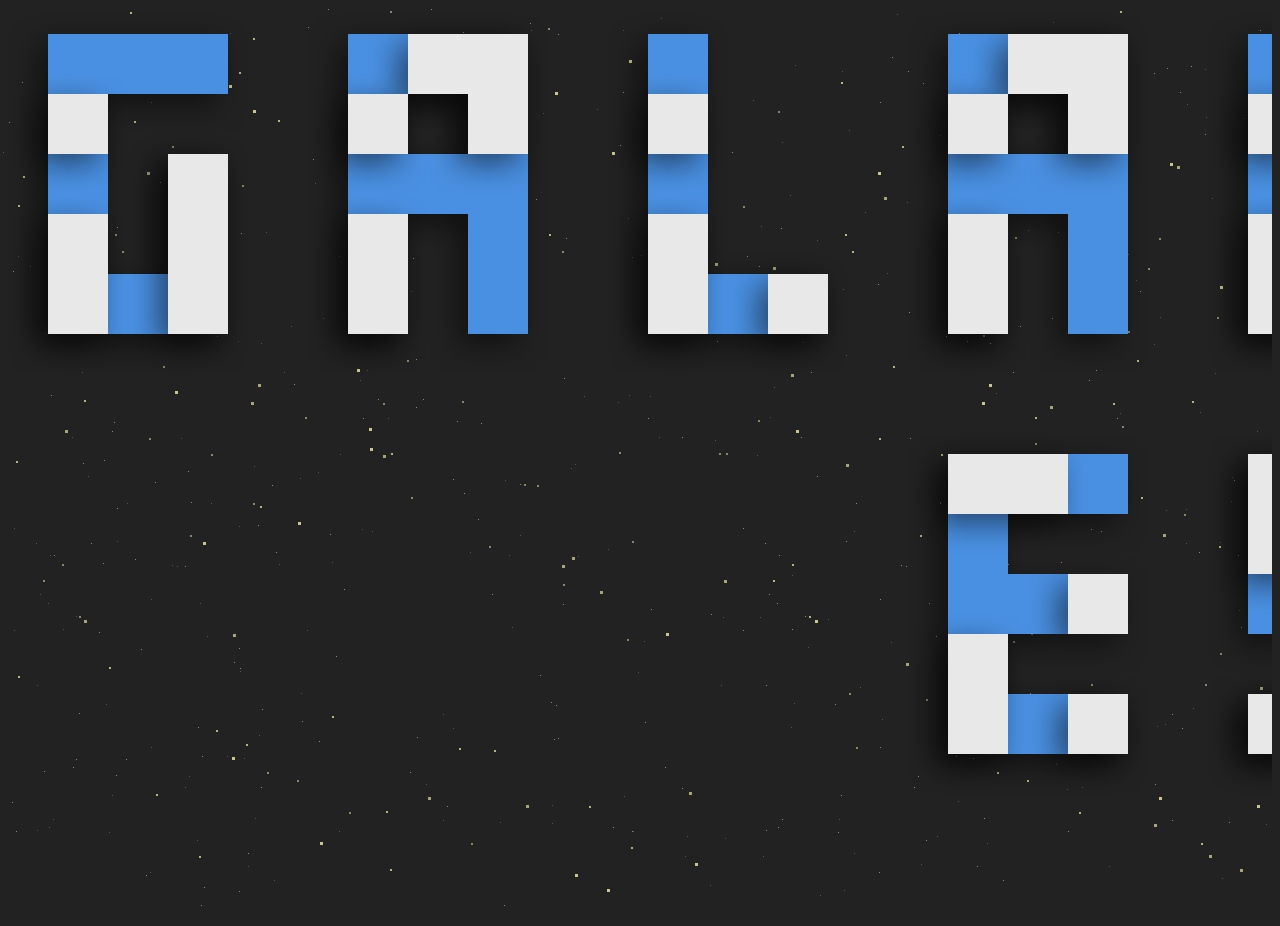
<file: index.html>
<!DOCTYPE html>
<html>
  <html lang="en">
    <title>Galactic Escape &middot; Game for iOS and tvOS</title>
    <meta name="description" content="Galactic Escape is a retro space game for iOS and tvOS. How far will YOU escape?">
    <meta name="viewport" content="initial-scale=1.0, user-scalable=no">
    <meta name="apple-itunes-app" content="app-id=1076368667">
    <meta charset="UTF-8">
    <!-- STYLES -->
    <link href="https://cdn.jsdelivr.net/npm/bootstrap@5.3.0/dist/css/bootstrap.min.css" rel="stylesheet" integrity="sha384-9ndCyUaIbzAi2FUVXJi0CjmCapSmO7SnpJef0486qhLnuZ2cdeRhO02iuK6FUUVM" crossorigin="anonymous">
    <link rel="stylesheet" href="https://cdn.jsdelivr.net/npm/bootstrap-icons@1.10.5/font/bootstrap-icons.css">
    <script src="https://cdn.jsdelivr.net/npm/bootstrap@5.3.0/dist/js/bootstrap.bundle.min.js" integrity="sha384-geWF76RCwLtnZ8qwWowPQNguL3RmwHVBC9FhGdlKrxdiJJigb/j/68SIy3Te4Bkz" crossorigin="anonymous"></script>
    <link rel="stylesheet" type="text/css" href="css/custom-styles.css">
    <link rel="preconnect" href="https://fonts.googleapis.com">
    <link rel="preconnect" href="https://fonts.gstatic.com" crossorigin>
    <link href="https://fonts.googleapis.com/css2?family=Dosis:wght@200;300;400;500;600;800&display=swap" rel="stylesheet">
    <!-- ICONS -->
    <link type="image/png" rel="shortcut icon" href="assets/img/brand-favicon-galacticesc.png">
    <link rel="apple-touch-icon" sizes="76x76" href="/assets/img/apple-touch-icon/brand-apple-touch-icon-galacticesc-40@1x.png" type="image/png">
    <link rel="apple-touch-icon" sizes="76x76" href="/assets/img/apple-touch-icon/brand-apple-touch-icon-galacticesc-40@2x.png" type="image/png">
    <link rel="apple-touch-icon" sizes="120x120" href="/assets/img/apple-touch-icon/brand-apple-touch-icon-galacticesc-60@2x.png" type="image/png">
    <link rel="apple-touch-icon" sizes="76x76" href="/assets/img/apple-touch-icon/brand-apple-touch-icon-galacticesc-76@1x.png" type="image/png">
    <link rel="apple-touch-icon" sizes="152x152" href="/assets/img/apple-touch-icon/brand-apple-touch-icon-galacticesc-76@2x.png" type="image/png">
    <link rel="apple-touch-icon" sizes="180x180" href="/assets/img/apple-touch-icon/brand-apple-touch-icon-galacticesc-60@3x.png" type="image/png">
  </head>
  <body>
    <audio controls autoplay loop>
      <source src="assets/audio/audio-galacticesc-intro-theme-2016-01-13.mp3" type="audio/mpeg">
    </audio>
    <div class="container">
      <div id='stars-1'></div>
      <div id='stars-2'></div>
      <div id='stars-3'></div>
    </div>
    <div class="container-centered">
      <div class="container-fluid container-top">
        <main>
          <div class="row justify-content-center">
            <div class="col-10 col-xl-8 text-center">
              <div class="motion-type-slide-down motion-span-2000">
                <img class="img-fluid" alt="Game banner Galactic Escape" src="assets/img/content-game-title-galacticesc.png">
              </div>
            </div>
          </div>
        </main>
        <nav>
          <div class="row mt-4">
            <div class="col text-center">
              <ul class="mt-5 list-system-nav motion-type-slide-left motion-span-1000">
                <li class="text-system">
                  <a href="https://itunes.apple.com/app/galactic-escape/id1076368667" target="blank" class="text-system-linked">Download</a>
                </li>
                <li class="text-system">
                  <a href="/gallery" class="text-system-linked">Gallery</a>
                </li>
              </ul>
            </div>
          </div>
        </nav>
      </div>
    </div>
  </body>
</html>
</file>
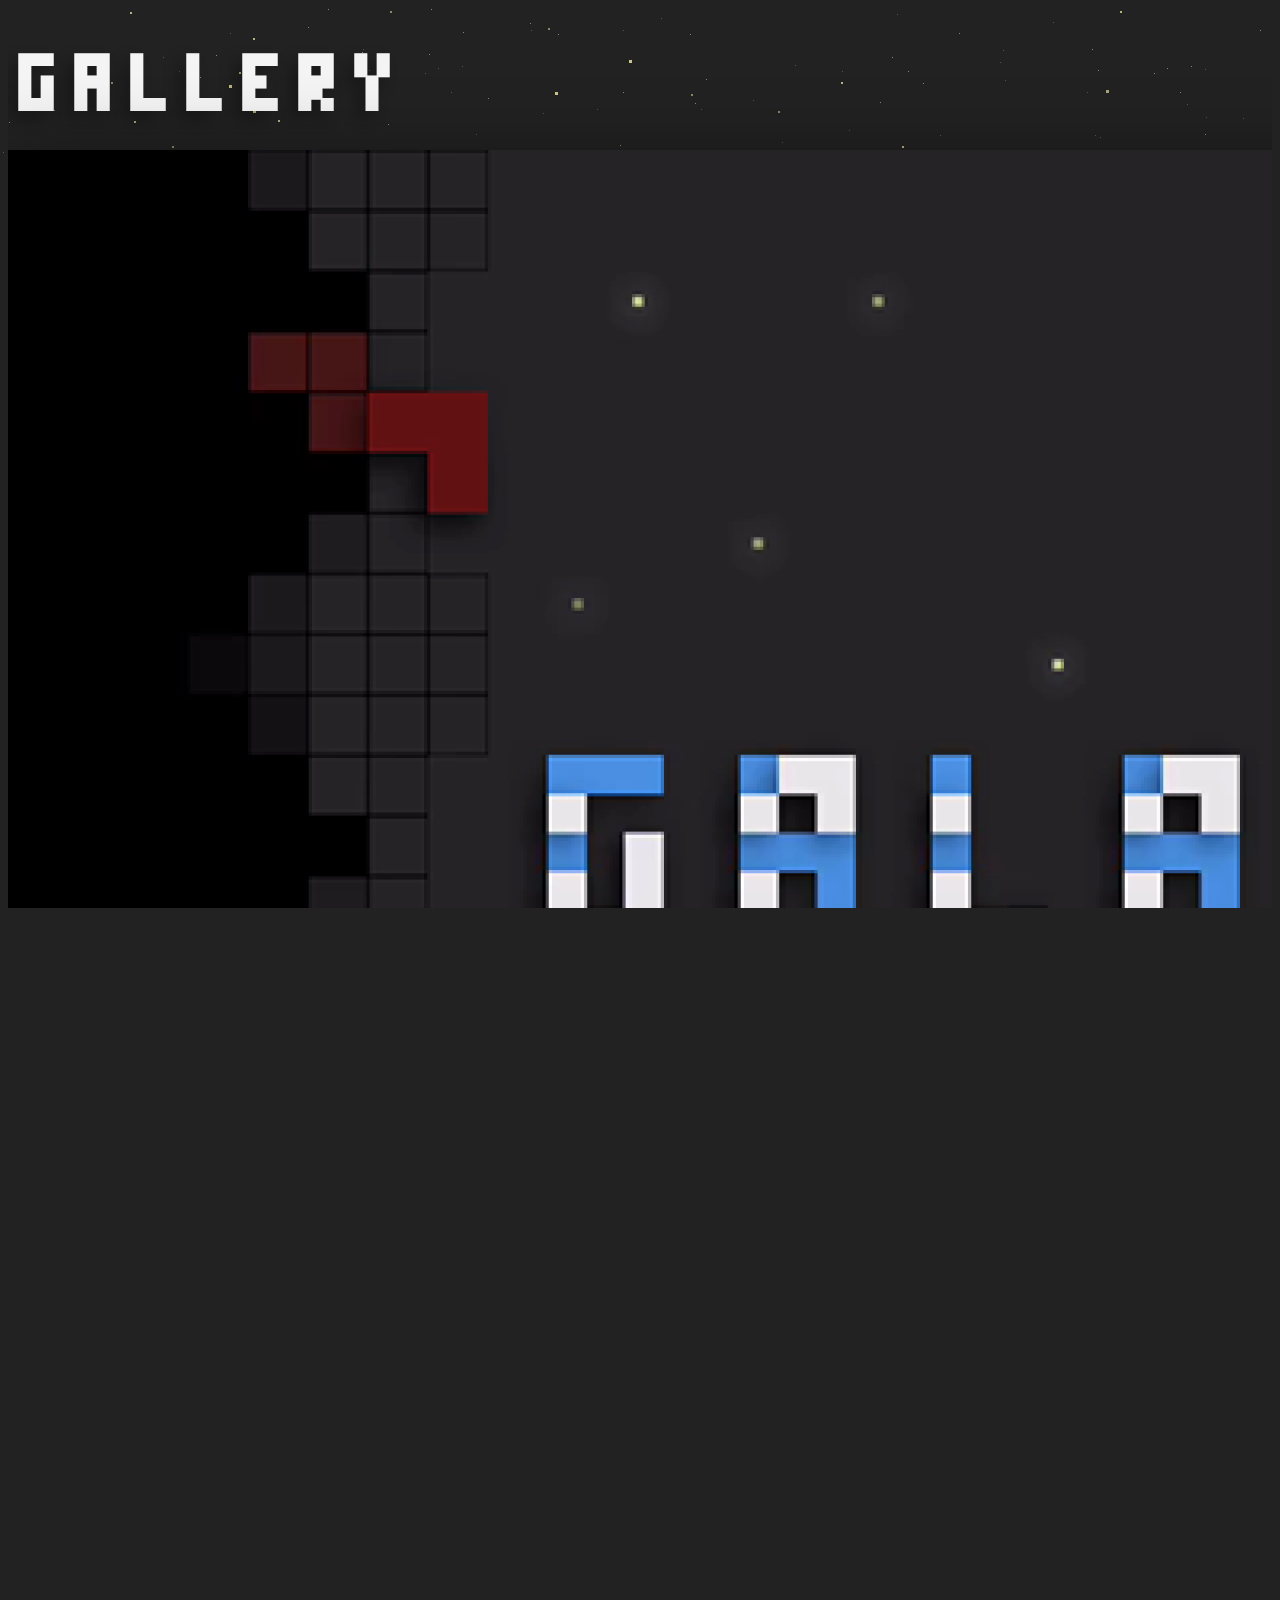
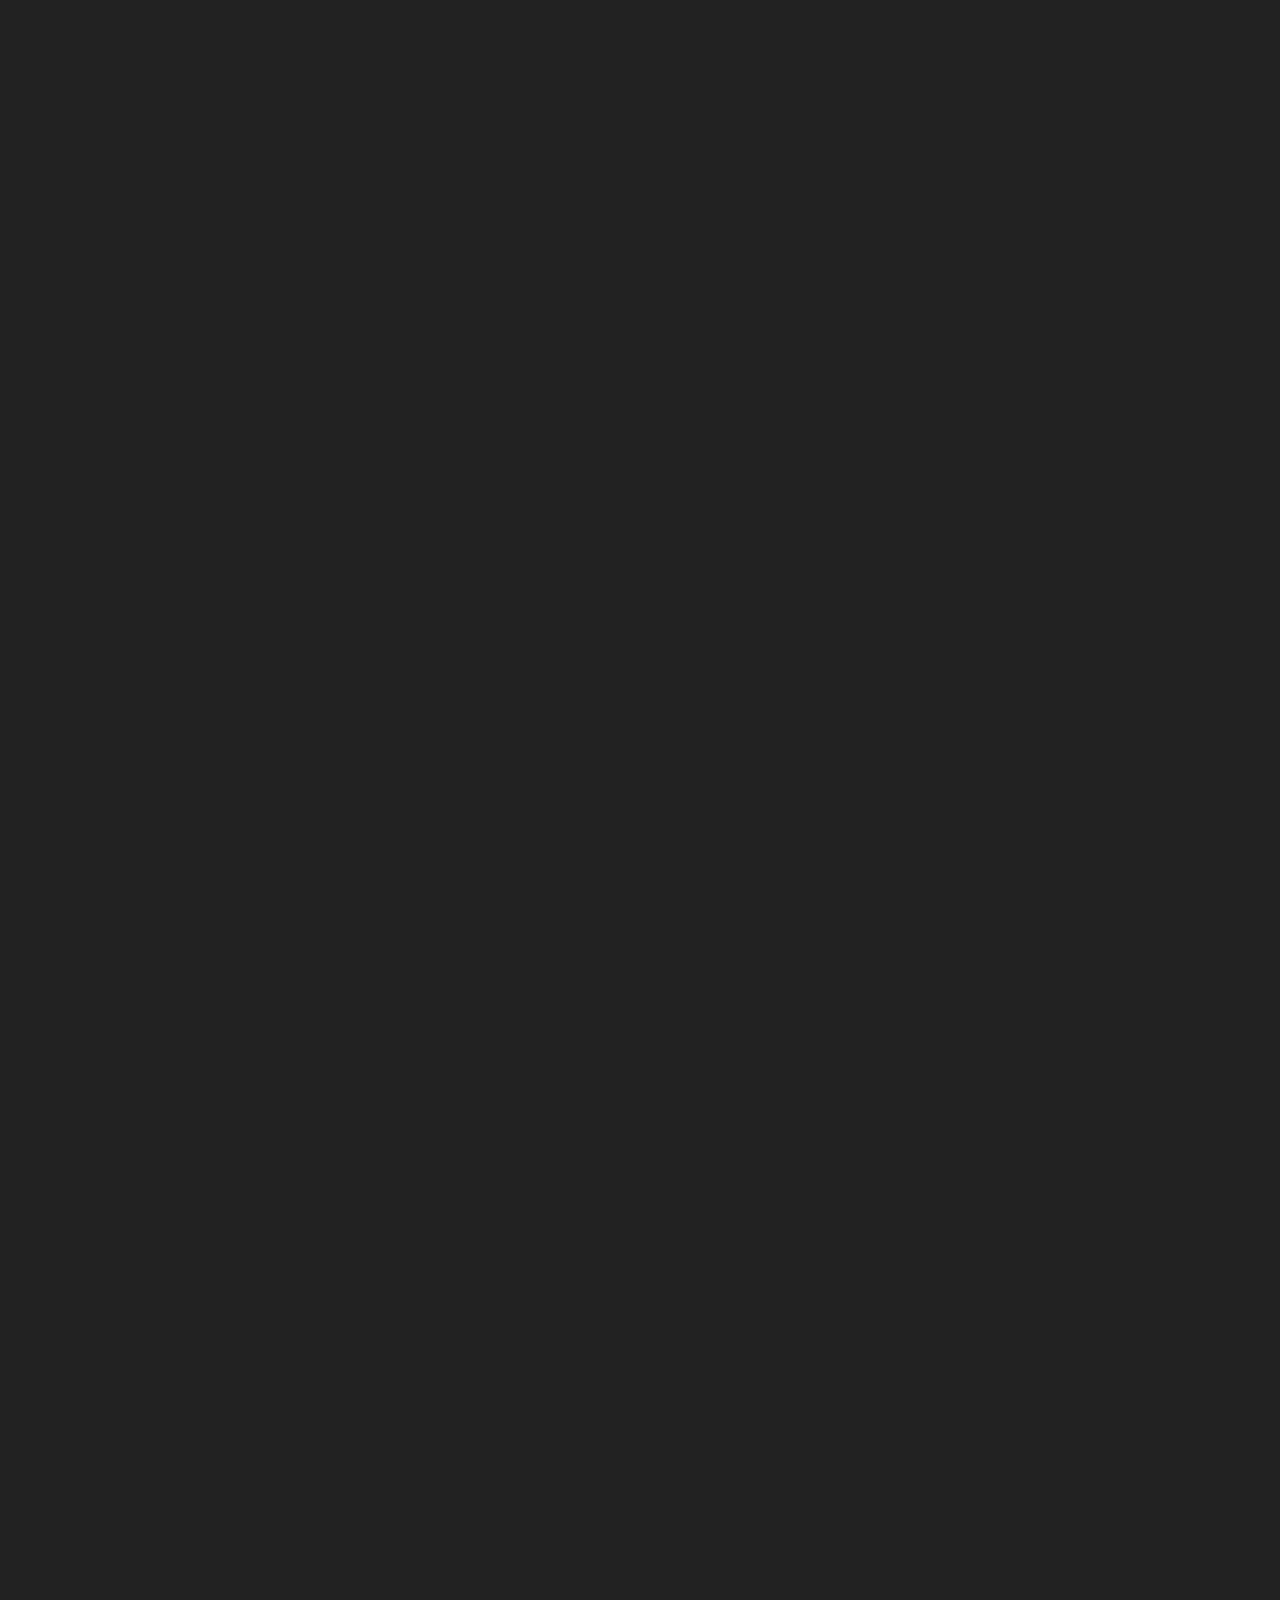
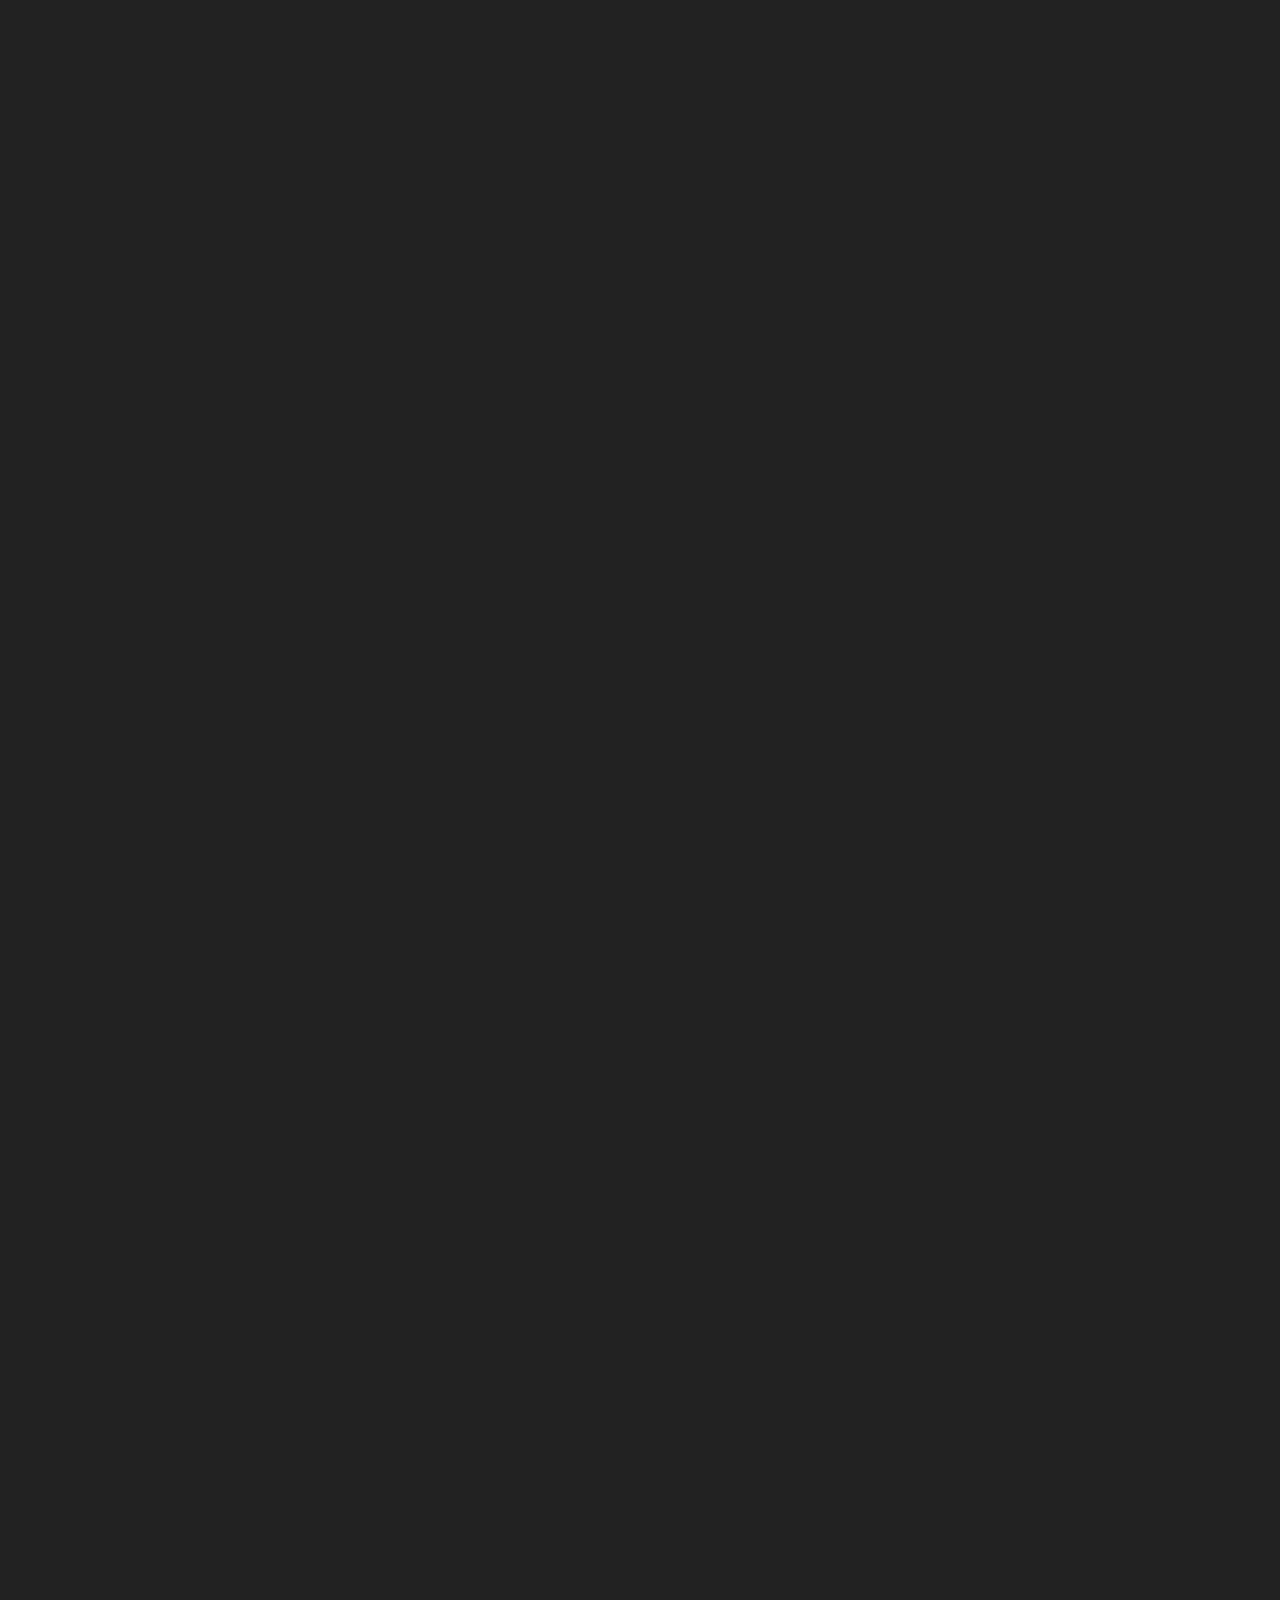
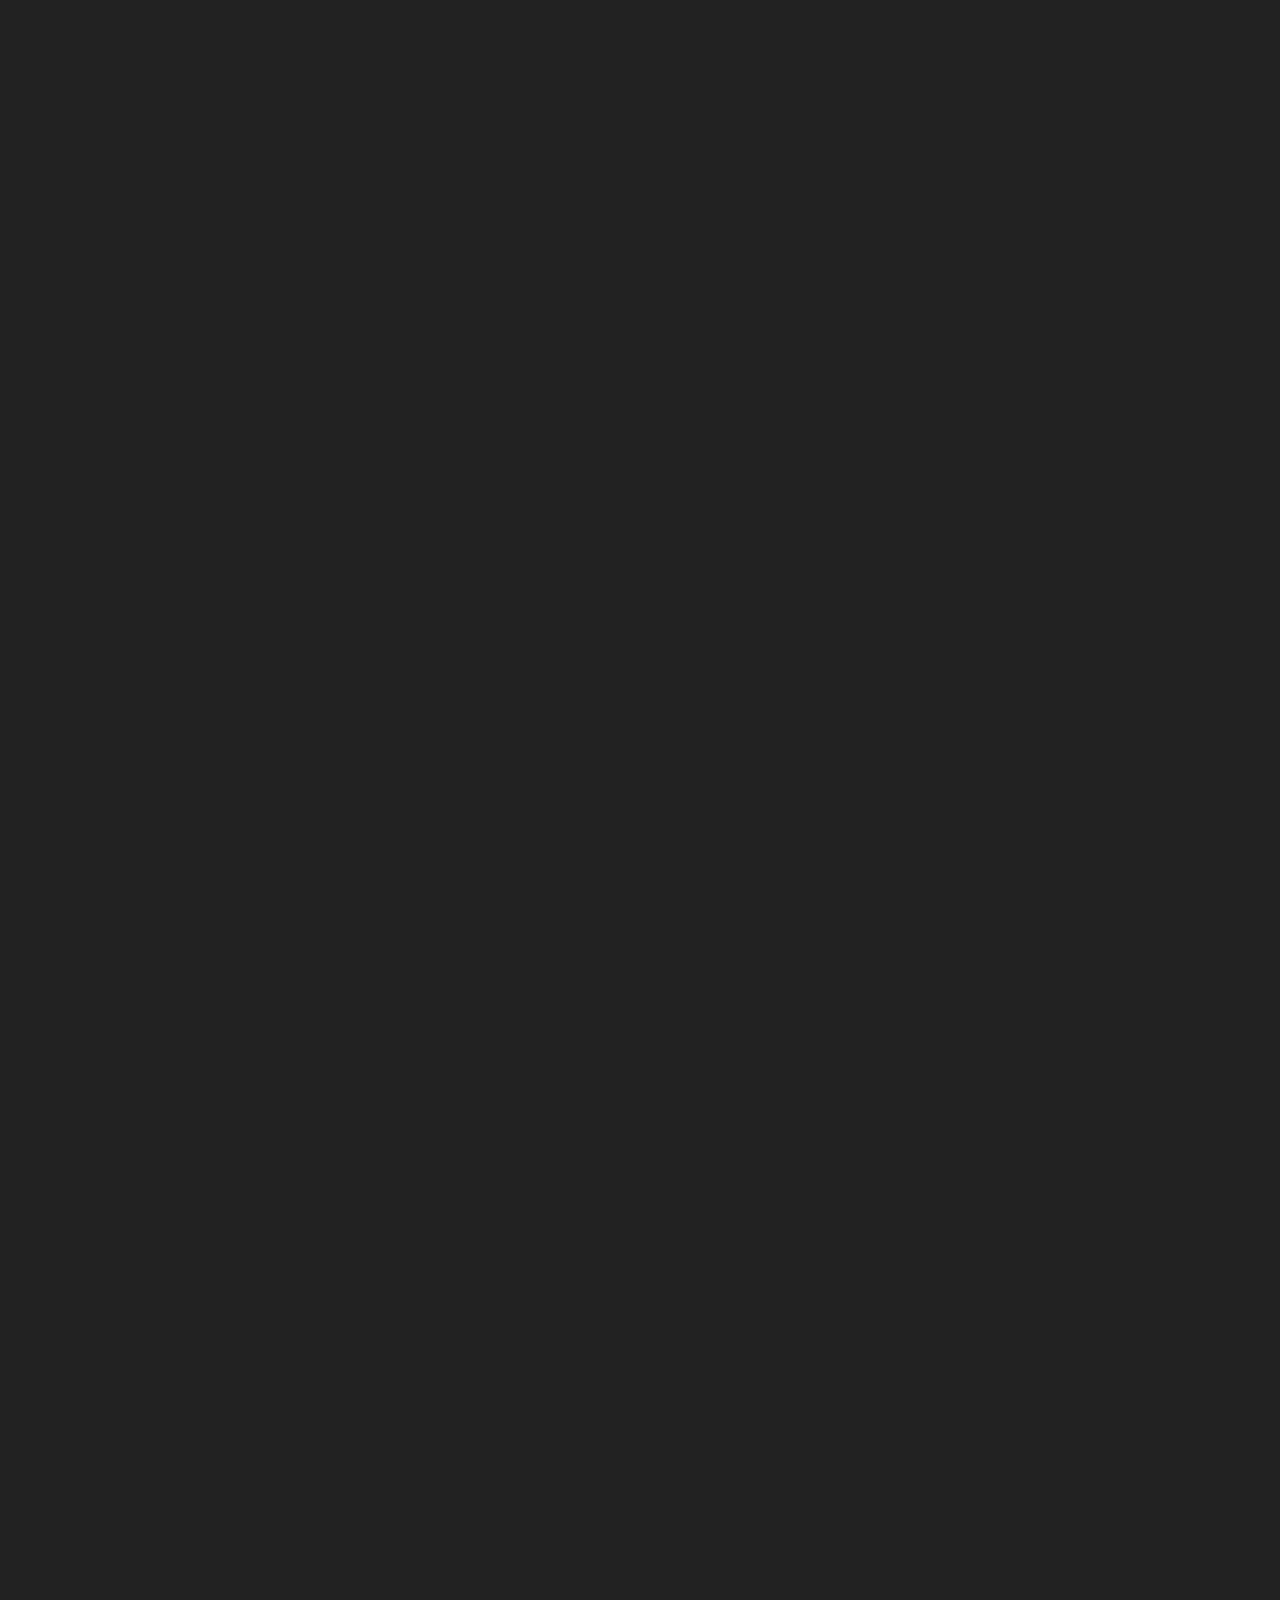
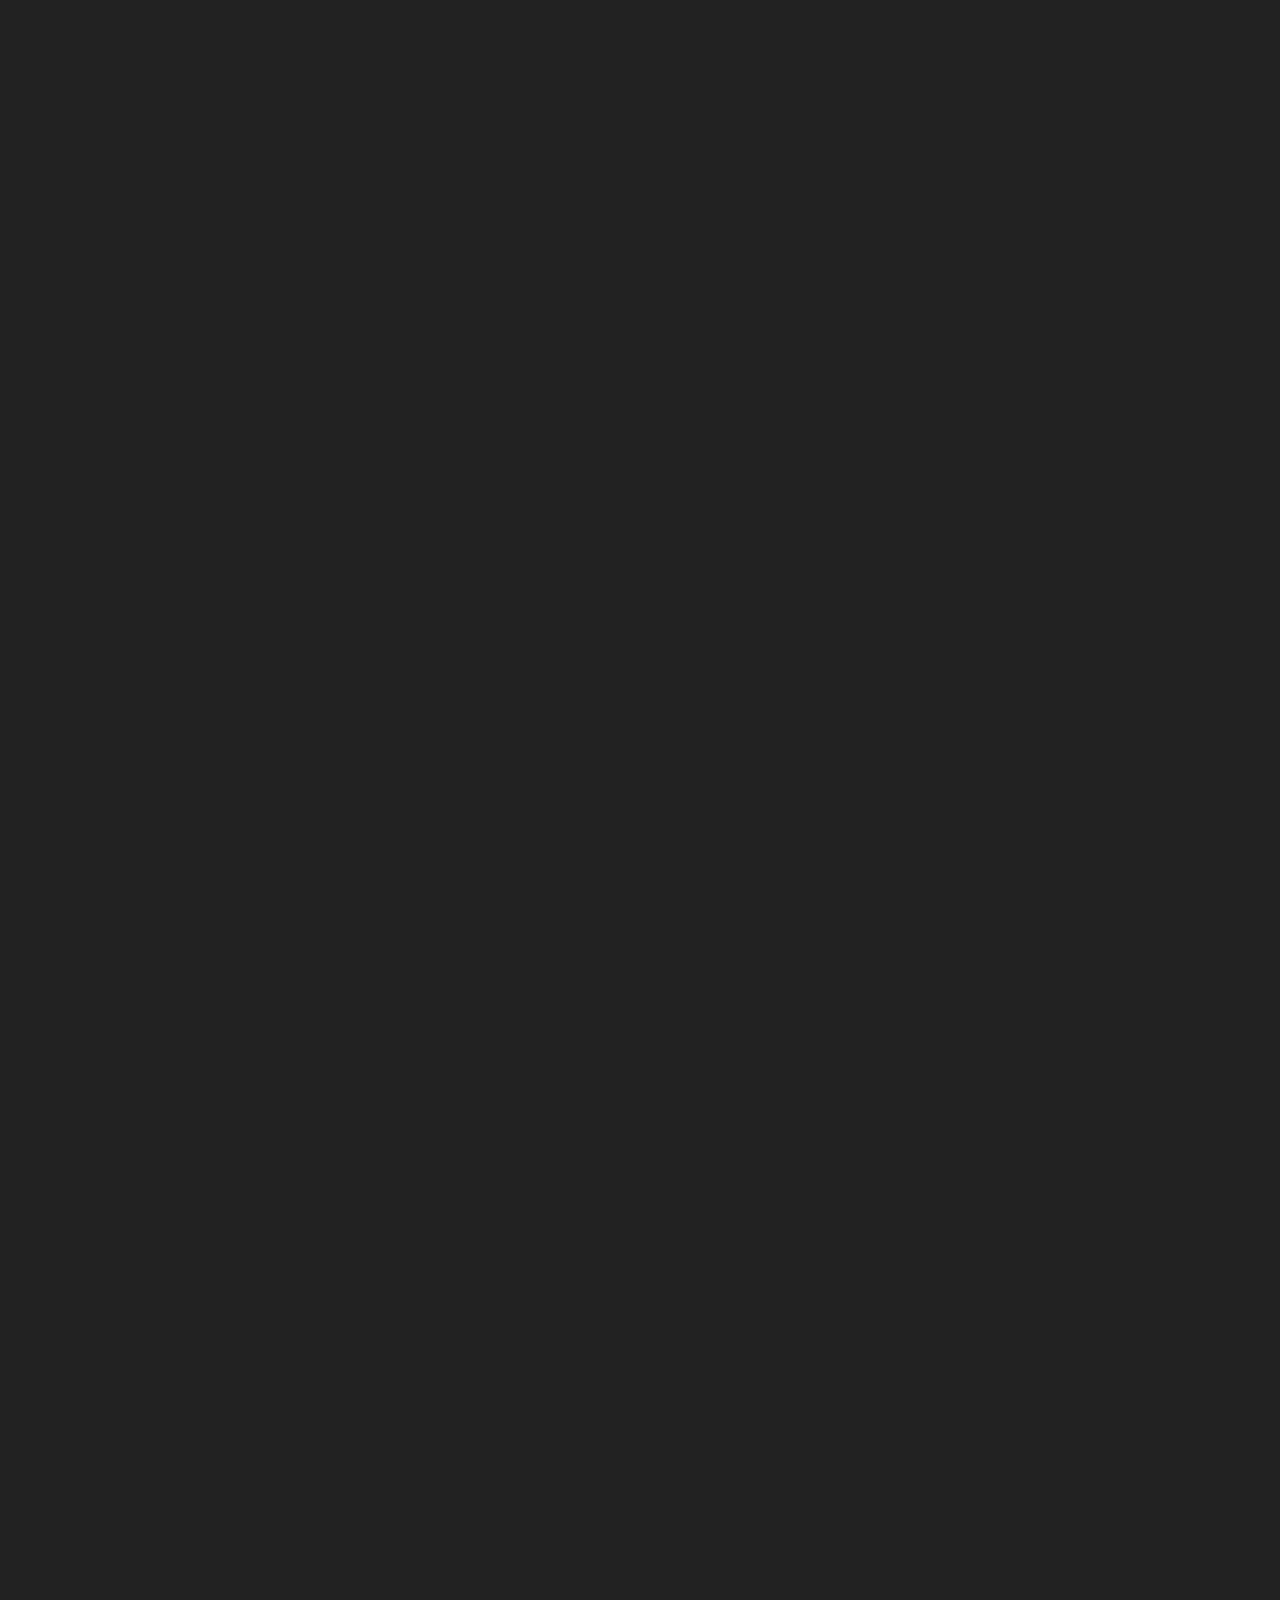
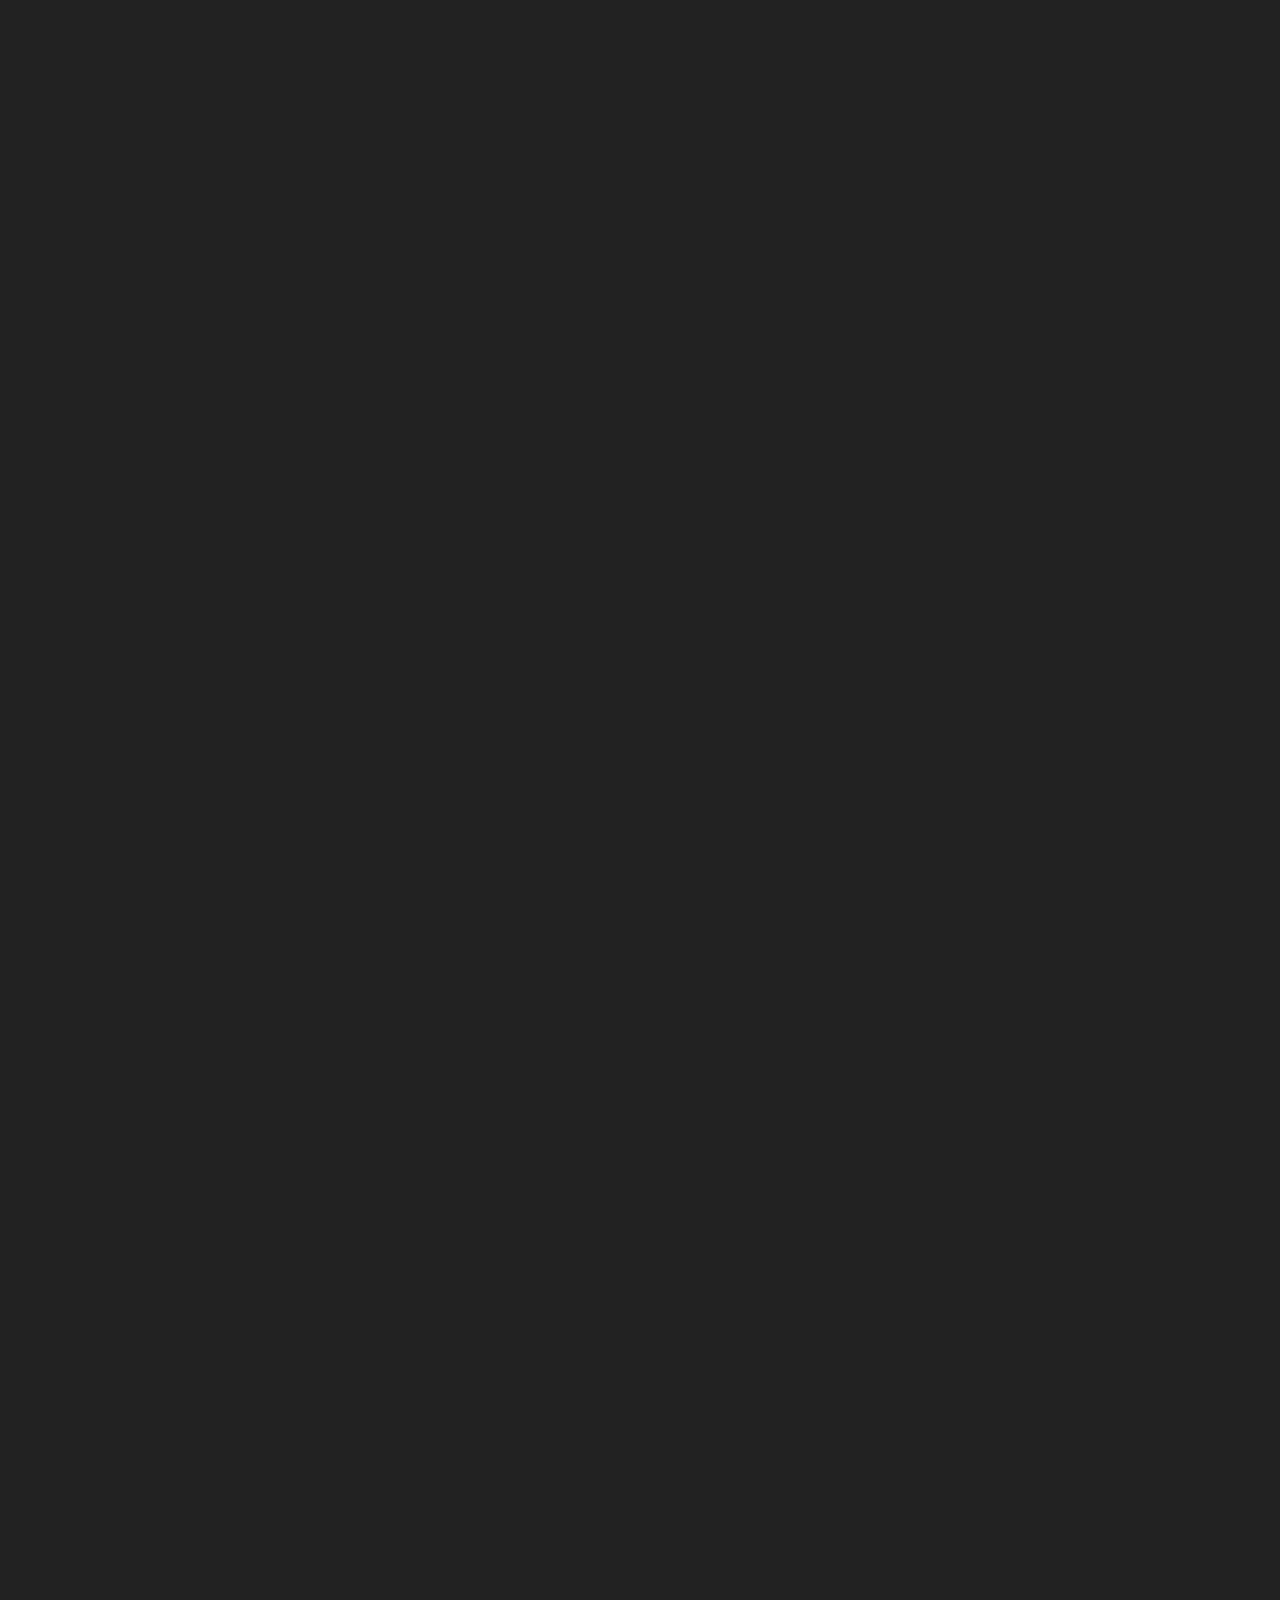
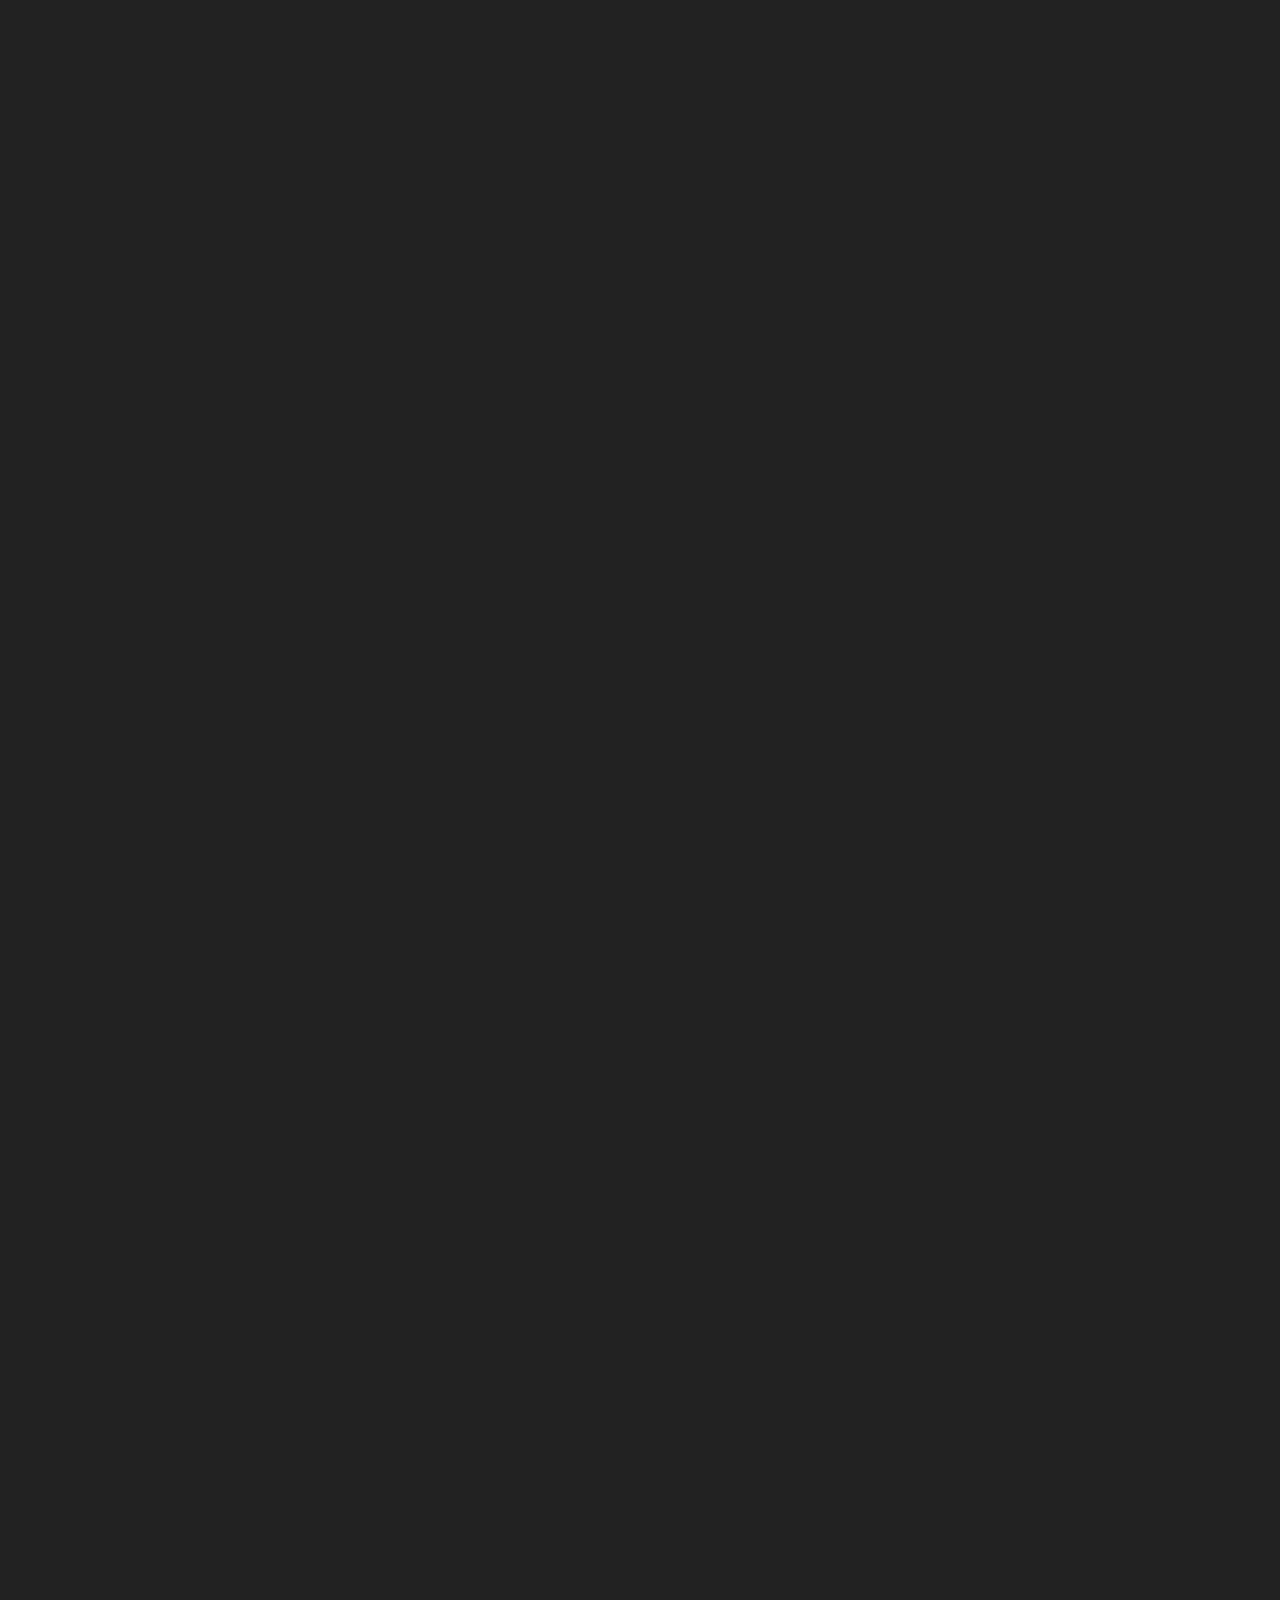
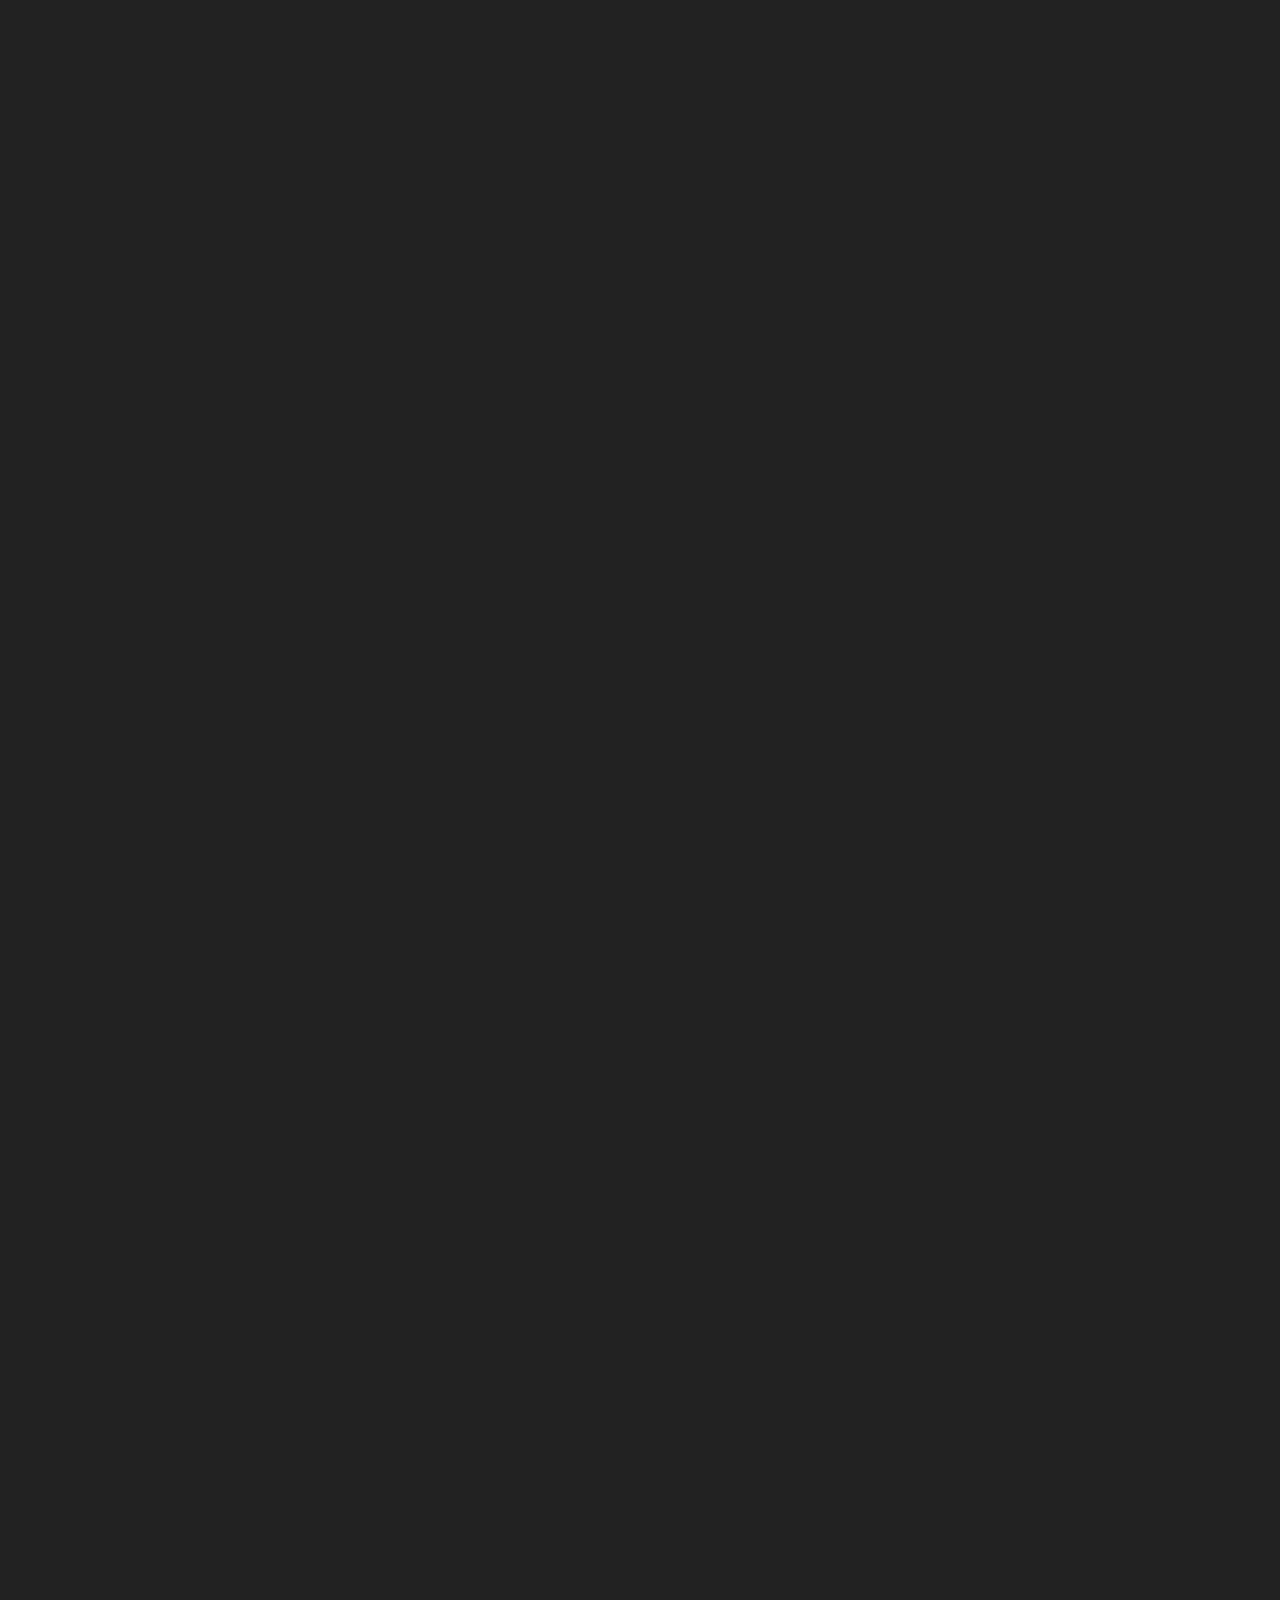
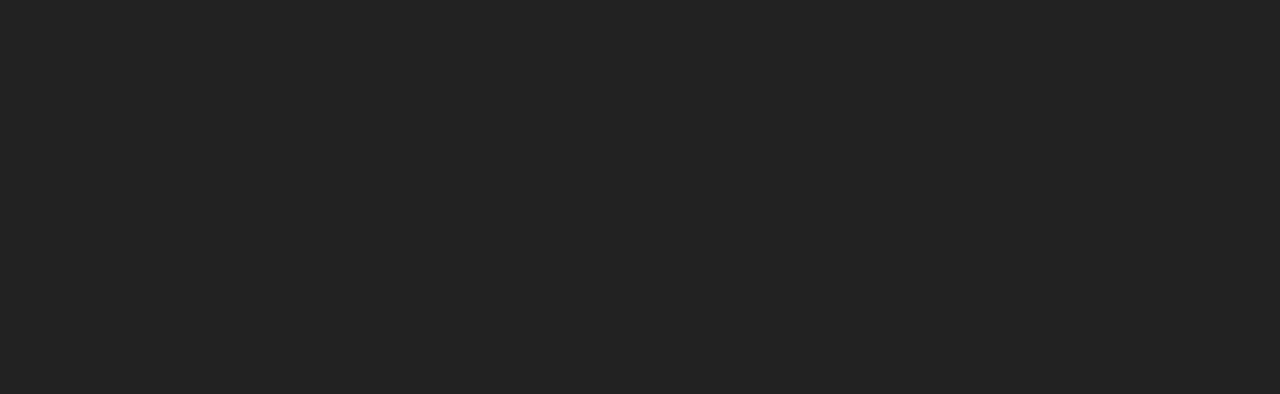
<file: gallery.html>
<!DOCTYPE html>
<html>
  <html lang="en">
    <title>Galactic Escape &middot; Gallery</title>
    <meta name="description" content="Galactic Escape is a retro space game for iOS and tvOS. How far will YOU escape?">
    <meta name="viewport" content="initial-scale=1.0, user-scalable=no">
    <meta name="apple-itunes-app" content="app-id=1076368667">
    <meta charset="UTF-8">
    <!-- STYLES -->
    <link href="https://cdn.jsdelivr.net/npm/bootstrap@5.3.0/dist/css/bootstrap.min.css" rel="stylesheet" integrity="sha384-9ndCyUaIbzAi2FUVXJi0CjmCapSmO7SnpJef0486qhLnuZ2cdeRhO02iuK6FUUVM" crossorigin="anonymous">
    <script src="https://cdn.jsdelivr.net/npm/bootstrap@5.3.0/dist/js/bootstrap.bundle.min.js" integrity="sha384-geWF76RCwLtnZ8qwWowPQNguL3RmwHVBC9FhGdlKrxdiJJigb/j/68SIy3Te4Bkz" crossorigin="anonymous"></script>
    <link rel="stylesheet" href="https://cdn.jsdelivr.net/npm/bootstrap-icons@1.10.5/font/bootstrap-icons.css">
    <link rel="stylesheet" type="text/css" href="css/custom-styles.css">
    <link rel="preconnect" href="https://fonts.googleapis.com">
    <link rel="preconnect" href="https://fonts.gstatic.com" crossorigin>
    <link href="https://fonts.googleapis.com/css2?family=Dosis:wght@200;300;400;500;600;800&display=swap" rel="stylesheet">
    <!-- ICONS -->
    <link type="image/png" rel="shortcut icon" href="assets/img/brand-favicon-galacticesc.png">
    <link rel="apple-touch-icon" sizes="76x76" href="/assets/img/apple-touch-icon/brand-apple-touch-icon-galacticesc-40@1x.png" type="image/png">
    <link rel="apple-touch-icon" sizes="76x76" href="/assets/img/apple-touch-icon/brand-apple-touch-icon-galacticesc-40@2x.png" type="image/png">
    <link rel="apple-touch-icon" sizes="120x120" href="/assets/img/apple-touch-icon/brand-apple-touch-icon-galacticesc-60@2x.png" type="image/png">
    <link rel="apple-touch-icon" sizes="76x76" href="/assets/img/apple-touch-icon/brand-apple-touch-icon-galacticesc-76@1x.png" type="image/png">
    <link rel="apple-touch-icon" sizes="152x152" href="/assets/img/apple-touch-icon/brand-apple-touch-icon-galacticesc-76@2x.png" type="image/png">
    <link rel="apple-touch-icon" sizes="180x180" href="/assets/img/apple-touch-icon/brand-apple-touch-icon-galacticesc-60@3x.png" type="image/png">
  </head>
  <body>
    <div class="container">
      <div id='stars-1'></div>
      <div id='stars-2'></div>
      <div id='stars-3'></div>
    </div>
    <div class="container-centered">
      <div class="container container-top">
        <main>
          <div class="row justify-content-center">
            <div class="col text-center">
              <h1 class="heading-normal">Gallery<h1>
            </div>
          </div>
          <div class="row justify-content-center mt-4">
            <div class="col-4">
              <img class="img-fluid rounded-3 content-screenshot" alt="" src="assets/img/content-game-screenshot-1.png" onclick="openModalWindow(this)">
            </div>
            <div class="col-4">
              <img class="img-fluid rounded-3 content-screenshot" alt="" src="assets/img/content-game-screenshot-2.png" onclick="openModalWindow(this)">
            </div>
            <div class="col-4">
              <img class="img-fluid rounded-3 content-screenshot" alt="" src="assets/img/content-game-screenshot-3.png" onclick="openModalWindow(this)">
            </div>
          </div>
          <div class="row justify-content-center mt-4">
            <div class="col-4">
              <img class="img-fluid rounded-3 content-screenshot" alt="" src="assets/img/content-game-screenshot-4.png" onclick="openModalWindow(this)">
            </div>
            <div class="col-4">
              <img class="img-fluid rounded-3 content-screenshot" alt="" src="assets/img/content-game-screenshot-5.png" onclick="openModalWindow(this)">
            </div>
            <div class="col-4">
              <img class="img-fluid rounded-3 content-screenshot" alt="" src="assets/img/content-game-screenshot-6.png" onclick="openModalWindow(this)">
            </div>
          </div>
          <div id="modal-window">
            <div class="container-centered">
              <div class="button-type-oval button-style-primary" id="modal-window-close" onclick="closeModalWindow()">
                <div class="button-content-icon">
                  <i class="bi bi-x"></i>
                </div>
              </div>
              <img class="rounded-3 content-screenshot" id="modal-window-content">
            </div>
          </div>
        </main>
        <nav>
          <div class="row mt-4">
            <div class="col text-center">
              <ul class="mt-5 list-system-nav">
                <li class="text-system">
                  <a href="/" class="text-system-linked">Back</a>
                </li>
              </ul>
            </div>
          </div>
        </nav>
      </div>
    </div>
    <script>
      function openModalWindow(imgElement) {
        var modalWindow = document.getElementById("modal-window");
        var modalWindowContent = document.getElementById("modal-window-content");

        // Show the modal and set the enlarged image
        modalWindow.style.display = "block";
        modalWindowContent.src = imgElement.src;
      }

      function closeModalWindow() {
        var modalWindow = document.getElementById("modal-window");

        // Close the modal
        modalWindow.style.display = "none";
      }
    </script>
  </body>
</html>
</file>
<file: css/custom-styles.css>
/* Colours: */
@font-face {
  font-family: galaxy;
  src: url("../assets/type/galaxy.eot");
  src: url("../assets/type/galaxy.eot?#iefix") format("embedded-opentype"), url("../assets/type/galaxy.woff") format("woff"), url("../assets/type/galaxy.ttf") format("truetype"), url("../assets/type/galaxy.svg#galaxy") format("svg");
  font-weight: normal;
  font-style: normal;
}
.text-system {
  -webkit-font-smoothing: antialiased;
  text-rendering: optimizeLegibility;
  font-family: galaxy, sans-serif;
  font-size: 2.5rem;
  text-shadow: -0.5rem 0.5rem 1rem #00000050;
}
@media screen and (max-width: 768px) {
  .text-system {
    font-size: 1.25rem;
  }
}

.text-system-linked {
  color: #F8E71C;
  text-decoration: none;
}
.text-system-linked:hover {
  transition: 0.3s ease;
  color: #F8E71C;
  text-decoration: none;
  opacity: 0.5;
  text-shadow: 0 0 4rem #F8E71C20;
}
.text-system-linked:visited {
  color: #F8E71C;
  text-decoration: none;
}
.text-system-linked:active {
  color: #F8E71C;
  text-decoration: none;
}
.text-system-linked:link {
  color: #F8E71C;
  text-decoration: none;
}

.heading-normal {
  -webkit-font-smoothing: antialiased;
  text-rendering: optimizeLegibility;
  font-family: galaxy, sans-serif;
  color: #F4F4F4;
  font-size: 3.5rem;
  text-shadow: -0.5rem 0.5rem 1rem #00000050;
}
@media screen and (max-width: 768px) {
  .heading-normal {
    font-size: 2rem;
  }
}

.text-normal {
  -webkit-font-smoothing: antialiased;
  text-rendering: optimizeLegibility;
  font-family: "Dosis", sans-serif;
  color: #ACACAC;
  font-size: 1.25rem;
  font-weight: 400;
}

.list-system-nav {
  list-style: none;
  margin: 0;
  padding: 0;
}
.list-system-nav li {
  margin-top: 1.5rem;
}

html, body {
  height: 100%;
  background: #222222;
  overflow: hidden;
}

.container-centered {
  min-height: 100%;
  min-height: 100vh;
  display: flex;
  align-items: center;
}

.container-top {
  z-index: 1;
}

.button-type-oval {
  display: flex;
  align-items: center;
  justify-content: center;
  height: 2.5rem;
  width: 2.5rem;
  border-radius: 1.25rem;
  cursor: pointer;
}

.button-style-primary {
  background-color: #222222;
}
.button-style-primary:hover {
  opacity: 0.8;
}

.button-content-icon {
  font-size: 1.5rem;
  color: #F8E71C;
}

.content-screenshot {
  box-shadow: 0 0 4rem #00000050;
}
.content-screenshot:hover {
  cursor: pointer;
}

#modal-window {
  display: none;
  position: fixed;
  z-index: 2;
  left: 0;
  top: 0;
  width: 100%;
  height: 100%;
  overflow: hidden;
  background-color: rgba(0, 0, 0, 0.9);
}

#modal-window-close {
  position: absolute;
  top: 1rem;
  right: 2rem;
}

#modal-window-content {
  margin: auto;
  display: block;
  max-width: 90%;
  max-height: 90%;
}

#stars-1 {
  width: 1px;
  height: 1px;
  background: transparent;
  box-shadow: 1849px 246px #F5EFA4, 407px 1448px #F5EFA4, 1318px 101px #F5EFA4, 1575px 523px #F5EFA4, 445px 471px #F5EFA4, 14px 74px #F5EFA4, 1724px 1208px #F5EFA4, 514px 287px #F5EFA4, 1299px 548px #F5EFA4, 1513px 567px #F5EFA4, 793px 429px #F5EFA4, 97px 1835px #F5EFA4, 758px 822px #F5EFA4, 1960px 938px #F5EFA4, 1408px 1882px #F5EFA4, 1102px 1578px #F5EFA4, 95px 555px #F5EFA4, 1191px 544px #F5EFA4, 1255px 924px #F5EFA4, 387px 1514px #F5EFA4, 1684px 309px #F5EFA4, 928px 628px #F5EFA4, 164px 1016px #F5EFA4, 1143px 1817px #F5EFA4, 550px 26px #F5EFA4, 194px 748px #F5EFA4, 900px 63px #F5EFA4, 440px 1826px #F5EFA4, 1546px 1110px #F5EFA4, 685px 1330px #F5EFA4, 956px 1023px #F5EFA4, 938px 1723px #F5EFA4, 324px 1579px #F5EFA4, 757px 1351px #F5EFA4, 1768px 1512px #F5EFA4, 1592px 1043px #F5EFA4, 820px 1483px #F5EFA4, 639px 1156px #F5EFA4, 1446px 830px #F5EFA4, 1353px 249px #F5EFA4, 1408px 828px #F5EFA4, 1635px 1443px #F5EFA4, 803px 364px #F5EFA4, 75px 455px #F5EFA4, 354px 44px #F5EFA4, 893px 557px #F5EFA4, 657px 759px #F5EFA4, 1273px 815px #F5EFA4, 881px 1194px #F5EFA4, 546px 1312px #F5EFA4, 1658px 828px #F5EFA4, 901px 304px #F5EFA4, 1164px 706px #F5EFA4, 1902px 1930px #F5EFA4, 615px 1004px #F5EFA4, 1989px 1710px #F5EFA4, 5px 263px #F5EFA4, 550px 730px #F5EFA4, 555px 596px #F5EFA4, 1378px 1033px #F5EFA4, 963px 1158px #F5EFA4, 1717px 385px #F5EFA4, 1288px 1753px #F5EFA4, 133px 641px #F5EFA4, 669px 262px #F5EFA4, 1943px 870px #F5EFA4, 1685px 1190px #F5EFA4, 761px 586px #F5EFA4, 470px 966px #F5EFA4, 46px 547px #F5EFA4, 1839px 602px #F5EFA4, 1249px 1088px #F5EFA4, 1296px 456px #F5EFA4, 1603px 711px #F5EFA4, 1615px 1623px #F5EFA4, 1863px 1055px #F5EFA4, 311px 733px #F5EFA4, 709px 333px #F5EFA4, 833px 787px #F5EFA4, 996px 1144px #F5EFA4, 773px 220px #F5EFA4, 1889px 1751px #F5EFA4, 1436px 432px #F5EFA4, 959px 333px #F5EFA4, 1273px 797px #F5EFA4, 735px 520px #F5EFA4, 782px 314px #F5EFA4, 1117px 989px #F5EFA4, 889px 1826px #F5EFA4, 1226px 472px #F5EFA4, 115px 1302px #F5EFA4, 200px 1478px #F5EFA4, 1749px 222px #F5EFA4, 827px 696px #F5EFA4, 4px 794px #F5EFA4, 589px 1500px #F5EFA4, 1716px 1832px #F5EFA4, 190px 719px #F5EFA4, 199px 1567px #F5EFA4, 1174px 720px #F5EFA4, 884px 49px #F5EFA4, 551px 1733px #F5EFA4, 320px 1px #F5EFA4, 1456px 1916px #F5EFA4, 1907px 501px #F5EFA4, 1252px 22px #F5EFA4, 1929px 1934px #F5EFA4, 1780px 1336px #F5EFA4, 1661px 127px #F5EFA4, 1909px 1081px #F5EFA4, 1320px 1299px #F5EFA4, 1609px 1824px #F5EFA4, 796px 1386px #F5EFA4, 1371px 1389px #F5EFA4, 484px 586px #F5EFA4, 232px 660px #F5EFA4, 1538px 232px #F5EFA4, 1264px 105px #F5EFA4, 1921px 404px #F5EFA4, 519px 1594px #F5EFA4, 1644px 1530px #F5EFA4, 1542px 1446px #F5EFA4, 1039px 464px #F5EFA4, 952px 1846px #F5EFA4, 1545px 1785px #F5EFA4, 316px 1754px #F5EFA4, 915px 75px #F5EFA4, 1197px 126px #F5EFA4, 1338px 970px #F5EFA4, 1761px 1105px #F5EFA4, 1354px 823px #F5EFA4, 92px 1773px #F5EFA4, 1908px 96px #F5EFA4, 1875px 336px #F5EFA4, 1817px 1922px #F5EFA4, 1898px 1247px #F5EFA4, 432px 977px #F5EFA4, 685px 1478px #F5EFA4, 987px 224px #F5EFA4, 1288px 1342px #F5EFA4, 1365px 633px #F5EFA4, 1557px 1584px #F5EFA4, 921px 595px #F5EFA4, 467px 1525px #F5EFA4, 1442px 1737px #F5EFA4, 328px 648px #F5EFA4, 466px 1519px #F5EFA4, 556px 370px #F5EFA4, 1371px 388px #F5EFA4, 1412px 1227px #F5EFA4, 1235px 1633px #F5EFA4, 846px 1109px #F5EFA4, 1323px 1077px #F5EFA4, 1821px 129px #F5EFA4, 1976px 1125px #F5EFA4, 837px 1127px #F5EFA4, 6px 1448px #F5EFA4, 305px 151px #F5EFA4, 578px 1027px #F5EFA4, 138px 867px #F5EFA4, 472px 1258px #F5EFA4, 1612px 634px #F5EFA4, 1339px 394px #F5EFA4, 1959px 1697px #F5EFA4, 960px 518px #F5EFA4, 1422px 101px #F5EFA4, 643px 601px #F5EFA4, 512px 476px #F5EFA4, 1305px 388px #F5EFA4, 421px 46px #F5EFA4, 1880px 1347px #F5EFA4, 1677px 1436px #F5EFA4, 343px 1674px #F5EFA4, 769px 595px #F5EFA4, 898px 1474px #F5EFA4, 119px 1635px #F5EFA4, 1184px 1582px #F5EFA4, 177px 558px #F5EFA4, 1734px 1101px #F5EFA4, 812px 1318px #F5EFA4, 1964px 110px #F5EFA4, 1081px 372px #F5EFA4, 1955px 1964px #F5EFA4, 80px 1602px #F5EFA4, 713px 1903px #F5EFA4, 455px 24px #F5EFA4, 1382px 10px #F5EFA4, 1474px 1051px #F5EFA4, 1044px 310px #F5EFA4, 588px 1834px #F5EFA4, 250px 517px #F5EFA4, 1380px 429px #F5EFA4, 1952px 493px #F5EFA4, 902px 430px #F5EFA4, 195px 1222px #F5EFA4, 480px 90px #F5EFA4, 1941px 534px #F5EFA4, 1503px 134px #F5EFA4, 1451px 901px #F5EFA4, 1265px 1385px #F5EFA4, 409px 729px #F5EFA4, 927px 1497px #F5EFA4, 1350px 387px #F5EFA4, 1810px 171px #F5EFA4, 1552px 1890px #F5EFA4, 1000px 556px #F5EFA4, 1132px 283px #F5EFA4, 1350px 1276px #F5EFA4, 1618px 6px #F5EFA4, 872px 591px #F5EFA4, 303px 1289px #F5EFA4, 1431px 877px #F5EFA4, 1834px 1399px #F5EFA4, 1478px 447px #F5EFA4, 848px 1445px #F5EFA4, 1723px 498px #F5EFA4, 1586px 1426px #F5EFA4, 1164px 812px #F5EFA4, 1421px 1137px #F5EFA4, 1249px 1112px #F5EFA4, 1283px 1124px #F5EFA4, 231px 640px #F5EFA4, 1447px 1510px #F5EFA4, 772px 1888px #F5EFA4, 743px 1495px #F5EFA4, 541px 920px #F5EFA4, 558px 230px #F5EFA4, 1013px 1514px #F5EFA4, 995px 872px #F5EFA4, 1531px 1581px #F5EFA4, 682px 26px #F5EFA4, 457px 1849px #F5EFA4, 975px 458px #F5EFA4, 182px 47px #F5EFA4, 1830px 858px #F5EFA4, 1233px 619px #F5EFA4, 1586px 204px #F5EFA4, 1497px 1588px #F5EFA4, 1461px 1085px #F5EFA4, 1937px 1535px #F5EFA4, 703px 606px #F5EFA4, 1159px 60px #F5EFA4, 1412px 1401px #F5EFA4, 35px 1237px #F5EFA4, 1168px 1500px #F5EFA4, 309px 1413px #F5EFA4, 106px 414px #F5EFA4, 46px 102px #F5EFA4, 1316px 1151px #F5EFA4, 1236px 1086px #F5EFA4, 924px 1752px #F5EFA4, 1098px 234px #F5EFA4, 1141px 1583px #F5EFA4, 735px 622px #F5EFA4, 300px 19px #F5EFA4, 761px 1085px #F5EFA4, 473px 415px #F5EFA4, 1299px 1643px #F5EFA4, 1563px 63px #F5EFA4, 546px 731px #F5EFA4, 1500px 1300px #F5EFA4, 529px 1830px #F5EFA4, 1754px 1831px #F5EFA4, 1947px 1540px #F5EFA4, 1304px 1694px #F5EFA4, 181px 312px #F5EFA4, 1562px 1424px #F5EFA4, 1344px 22px #F5EFA4, 1049px 1239px #F5EFA4, 89px 903px #F5EFA4, 624px 823px #F5EFA4, 976px 1890px #F5EFA4, 43px 387px #F5EFA4, 1399px 933px #F5EFA4, 1058px 1942px #F5EFA4, 29px 1094px #F5EFA4, 1358px 1636px #F5EFA4, 1856px 1230px #F5EFA4, 268px 544px #F5EFA4, 1862px 1525px #F5EFA4, 96px 1418px #F5EFA4, 1183px 58px #F5EFA4, 549px 920px #F5EFA4, 1146px 1784px #F5EFA4, 1px 114px #F5EFA4, 1933px 190px #F5EFA4, 231px 883px #F5EFA4, 1828px 1366px #F5EFA4, 423px 1px #F5EFA4, 614px 1543px #F5EFA4, 1792px 285px #F5EFA4, 1442px 677px #F5EFA4, 1060px 823px #F5EFA4, 219px 255px #F5EFA4, 1073px 1826px #F5EFA4, 1774px 14px #F5EFA4, 913px 1255px #F5EFA4, 311px 1744px #F5EFA4, 1910px 1846px #F5EFA4, 1343px 1804px #F5EFA4, 213px 1757px #F5EFA4, 1228px 1378px #F5EFA4, 1292px 460px #F5EFA4, 920px 1658px #F5EFA4, 1628px 194px #F5EFA4, 1239px 922px #F5EFA4, 848px 495px #F5EFA4, 1469px 1021px #F5EFA4, 864px 1993px #F5EFA4, 65px 759px #F5EFA4, 655px 1012px #F5EFA4, 1446px 1652px #F5EFA4, 1777px 756px #F5EFA4, 118px 751px #F5EFA4, 493px 1923px #F5EFA4, 1542px 928px #F5EFA4, 391px 1748px #F5EFA4, 47px 1439px #F5EFA4, 1308px 917px #F5EFA4, 828px 1124px #F5EFA4, 1491px 409px #F5EFA4, 1701px 256px #F5EFA4, 1498px 1811px #F5EFA4, 1530px 1130px #F5EFA4, 885px 962px #F5EFA4, 1278px 1419px #F5EFA4, 1892px 1054px #F5EFA4, 71px 705px #F5EFA4, 1516px 57px #F5EFA4, 180px 463px #F5EFA4, 480px 1344px #F5EFA4, 1870px 1335px #F5EFA4, 986px 1931px #F5EFA4, 459px 1292px #F5EFA4, 1987px 1261px #F5EFA4, 1936px 365px #F5EFA4, 1541px 887px #F5EFA4, 459px 1100px #F5EFA4, 1800px 720px #F5EFA4, 532px 667px #F5EFA4, 528px 1183px #F5EFA4, 19px 1905px #F5EFA4, 263px 1398px #F5EFA4, 1427px 287px #F5EFA4, 91px 624px #F5EFA4, 414px 1160px #F5EFA4, 676px 1342px #F5EFA4, 543px 694px #F5EFA4, 809px 468px #F5EFA4, 982px 335px #F5EFA4, 253px 779px #F5EFA4, 1083px 521px #F5EFA4, 774px 811px #F5EFA4, 94px 1827px #F5EFA4, 1349px 210px #F5EFA4, 1483px 1532px #F5EFA4, 1060px 248px #F5EFA4, 241px 1774px #F5EFA4, 1362px 247px #F5EFA4, 1960px 602px #F5EFA4, 770px 819px #F5EFA4, 36px 763px #F5EFA4, 938px 328px #F5EFA4, 980px 727px #F5EFA4, 1449px 1538px #F5EFA4, 1061px 1129px #F5EFA4, 921px 1584px #F5EFA4, 1466px 1082px #F5EFA4, 1393px 1983px #F5EFA4, 522px 15px #F5EFA4, 1873px 1547px #F5EFA4, 343px 1317px #F5EFA4, 640px 410px #F5EFA4, 1608px 265px #F5EFA4, 1920px 1396px #F5EFA4, 1679px 793px #F5EFA4, 139px 912px #F5EFA4, 1584px 1637px #F5EFA4, 725px 1164px #F5EFA4, 480px 1903px #F5EFA4, 68px 751px #F5EFA4, 1036px 175px #F5EFA4, 192px 69px #F5EFA4, 1495px 379px #F5EFA4, 771px 547px #F5EFA4, 906px 779px #F5EFA4, 380px 116px #F5EFA4, 305px 1676px #F5EFA4, 69px 1637px #F5EFA4, 930px 1687px #F5EFA4, 825px 1293px #F5EFA4, 1018px 1737px #F5EFA4, 1779px 224px #F5EFA4, 1036px 1634px #F5EFA4, 245px 1740px #F5EFA4, 1005px 364px #F5EFA4, 781px 1389px #F5EFA4, 134px 1724px #F5EFA4, 689px 1122px #F5EFA4, 1481px 609px #F5EFA4, 379px 66px #F5EFA4, 1904px 1283px #F5EFA4, 1327px 1982px #F5EFA4, 357px 1599px #F5EFA4, 766px 325px #F5EFA4, 1406px 848px #F5EFA4, 948px 1254px #F5EFA4, 83px 535px #F5EFA4, 1684px 291px #F5EFA4, 152px 174px #F5EFA4, 1564px 281px #F5EFA4, 1021px 470px #F5EFA4, 221px 1431px #F5EFA4, 38px 1602px #F5EFA4, 1084px 41px #F5EFA4, 264px 477px #F5EFA4, 1117px 1774px #F5EFA4, 1771px 1439px #F5EFA4, 1841px 405px #F5EFA4, 456px 485px #F5EFA4, 1661px 494px #F5EFA4, 1449px 1685px #F5EFA4, 215px 1177px #F5EFA4, 430px 171px #F5EFA4, 1695px 1745px #F5EFA4, 98px 235px #F5EFA4, 439px 798px #F5EFA4, 1122px 972px #F5EFA4, 1460px 1621px #F5EFA4, 1546px 1227px #F5EFA4, 742px 1688px #F5EFA4, 1106px 1634px #F5EFA4, 1238px 1250px #F5EFA4, 1003px 1379px #F5EFA4, 1482px 1818px #F5EFA4, 483px 302px #F5EFA4, 1467px 1985px #F5EFA4, 996px 1170px #F5EFA4, 605px 819px #F5EFA4, 47px 1801px #F5EFA4, 806px 1659px #F5EFA4, 1696px 302px #F5EFA4, 208px 47px #F5EFA4, 1263px 1450px #F5EFA4, 948px 748px #F5EFA4, 108px 767px #F5EFA4, 690px 1355px #F5EFA4, 1697px 638px #F5EFA4, 1093px 523px #F5EFA4, 1926px 61px #F5EFA4, 812px 293px #F5EFA4, 380px 1327px #F5EFA4, 1287px 1634px #F5EFA4, 638px 1531px #F5EFA4, 1147px 776px #F5EFA4, 502px 961px #F5EFA4, 286px 1020px #F5EFA4, 1529px 639px #F5EFA4, 96px 452px #F5EFA4, 408px 399px #F5EFA4, 1878px 718px #F5EFA4, 1511px 187px #F5EFA4, 1628px 1406px #F5EFA4, 751px 258px #F5EFA4, 47px 1097px #F5EFA4, 1713px 1339px #F5EFA4, 518px 1438px #F5EFA4, 1907px 535px #F5EFA4, 336px 581px #F5EFA4, 847px 1426px #F5EFA4, 1788px 781px #F5EFA4, 1844px 239px #F5EFA4, 183px 494px #F5EFA4, 905px 1636px #F5EFA4, 1792px 1704px #F5EFA4, 1448px 1866px #F5EFA4, 1837px 1264px #F5EFA4, 94px 1730px #F5EFA4, 969px 858px #F5EFA4, 1512px 719px #F5EFA4, 1570px 122px #F5EFA4, 1484px 848px #F5EFA4, 1729px 1368px #F5EFA4, 1061px 446px #F5EFA4, 821px 1853px #F5EFA4, 1449px 1137px #F5EFA4, 898px 558px #F5EFA4, 1899px 1484px #F5EFA4, 724px 1863px #F5EFA4, 1474px 92px #F5EFA4, 1105px 1040px #F5EFA4, 122px 1129px #F5EFA4, 1189px 1362px #F5EFA4, 1012px 1503px #F5EFA4, 122px 1311px #F5EFA4, 739px 248px #F5EFA4, 193px 897px #F5EFA4, 80px 1105px #F5EFA4, 550px 1949px #F5EFA4, 525px 1361px #F5EFA4, 127px 551px #F5EFA4, 5px 1857px #F5EFA4, 449px 413px #F5EFA4, 375px 1898px #F5EFA4, 1704px 974px #F5EFA4, 84px 1308px #F5EFA4, 1927px 109px #F5EFA4, 147px 474px #F5EFA4, 664px 1119px #F5EFA4, 1444px 609px #F5EFA4, 758px 677px #F5EFA4, 870px 276px #F5EFA4, 637px 714px #F5EFA4, 59px 1957px #F5EFA4, 1517px 1784px #F5EFA4, 405px 250px #F5EFA4, 1364px 1058px #F5EFA4, 154px 1920px #F5EFA4, 693px 1293px #F5EFA4, 1588px 1415px #F5EFA4, 674px 780px #F5EFA4, 109px 500px #F5EFA4, 1756px 1459px #F5EFA4, 415px 391px #F5EFA4, 1410px 1982px #F5EFA4, 1082px 1915px #F5EFA4, 922px 1345px #F5EFA4, 1205px 1287px #F5EFA4, 1886px 716px #F5EFA4, 1742px 199px #F5EFA4, 1560px 811px #F5EFA4, 353px 148px #F5EFA4, 63px 1378px #F5EFA4, 1362px 1904px #F5EFA4, 1692px 462px #F5EFA4, 368px 1494px #F5EFA4, 1983px 190px #F5EFA4, 725px 1995px #F5EFA4, 724px 144px #F5EFA4, 1022px 685px #F5EFA4, 1602px 1661px #F5EFA4, 1702px 1727px #F5EFA4, 620px 960px #F5EFA4, 1565px 882px #F5EFA4, 652px 1657px #F5EFA4, 1808px 84px #F5EFA4, 494px 152px #F5EFA4, 321px 1765px #F5EFA4, 745px 1718px #F5EFA4, 195px 1065px #F5EFA4, 872px 739px #F5EFA4, 1482px 218px #F5EFA4, 1329px 541px #F5EFA4, 1090px 62px #F5EFA4, 1857px 272px #F5EFA4, 1391px 1360px #F5EFA4, 292px 1798px #F5EFA4, 1510px 318px #F5EFA4, 443px 1354px #F5EFA4, 240px 845px #F5EFA4, 1074px 1623px #F5EFA4, 1939px 1384px #F5EFA4, 1053px 554px #F5EFA4, 674px 429px #F5EFA4, 1266px 1924px #F5EFA4, 373px 1184px #F5EFA4, 548px 697px #F5EFA4, 408px 351px #F5EFA4, 1581px 679px #F5EFA4, 1887px 1067px #F5EFA4, 1914px 700px #F5EFA4, 1602px 1428px #F5EFA4, 1139px 1252px #F5EFA4, 830px 824px #F5EFA4, 1569px 1003px #F5EFA4, 1190px 1510px #F5EFA4, 921px 1233px #F5EFA4, 1841px 1304px #F5EFA4, 1724px 42px #F5EFA4, 254px 701px #F5EFA4, 376px 1170px #F5EFA4, 967px 1897px #F5EFA4, 615px 84px #F5EFA4, 918px 832px #F5EFA4, 1963px 1051px #F5EFA4, 891px 1224px #F5EFA4, 356px 1423px #F5EFA4, 490px 1898px #F5EFA4, 1152px 1227px #F5EFA4, 838px 533px #F5EFA4, 280px 1892px #F5EFA4, 698px 71px #F5EFA4, 612px 137px #F5EFA4, 643px 1189px #F5EFA4, 1967px 1570px #F5EFA4, 1020px 1745px #F5EFA4, 797px 608px #F5EFA4, 784px 621px #F5EFA4, 370px 391px #F5EFA4, 1088px 362px #F5EFA4, 1925px 1606px #F5EFA4, 1356px 1855px #F5EFA4, 268px 1521px #F5EFA4, 1864px 920px #F5EFA4, 402px 764px #F5EFA4, 355px 410px #F5EFA4, 966px 1817px #F5EFA4, 174px 958px #F5EFA4, 208px 1932px #F5EFA4, 1221px 814px #F5EFA4, 965px 750px #F5EFA4, 1803px 779px #F5EFA4, 1721px 54px #F5EFA4, 1726px 72px #F5EFA4, 889px 1836px #F5EFA4, 1359px 664px #F5EFA4, 951px 25px #F5EFA4, 753px 1777px #F5EFA4, 1575px 845px #F5EFA4, 646px 166px #F5EFA4, 871px 864px #F5EFA4, 1300px 1295px #F5EFA4, 897px 1502px #F5EFA4, 1294px 1322px #F5EFA4, 104px 423px #F5EFA4, 1887px 502px #F5EFA4, 8px 823px #F5EFA4, 932px 495px #F5EFA4, 1028px 622px #F5EFA4, 1590px 1777px #F5EFA4, 1990px 1774px #F5EFA4, 1953px 469px #F5EFA4, 965px 1796px #F5EFA4, 490px 146px #F5EFA4, 294px 713px #F5EFA4, 1163px 1431px #F5EFA4, 961px 663px #F5EFA4, 345px 1977px #F5EFA4, 226px 654px #F5EFA4, 1336px 1604px #F5EFA4, 318px 1612px #F5EFA4, 824px 1258px #F5EFA4, 910px 768px #F5EFA4, 976px 810px #F5EFA4, 255px 1864px #F5EFA4, 1566px 1643px #F5EFA4, 1172px 84px #F5EFA4, 425px 1849px #F5EFA4, 109px 219px #F5EFA4, 1567px 347px #F5EFA4, 196px 879px #F5EFA4, 1656px 1866px #F5EFA4, 236px 1443px #F5EFA4, 1241px 527px #F5EFA4, 1146px 65px #F5EFA4, 1255px 1106px #F5EFA4, 1231px 1043px #F5EFA4, 722px 1057px #F5EFA4, 1345px 788px #F5EFA4, 498px 1636px #F5EFA4, 1230px 547px #F5EFA4, 1972px 1006px #F5EFA4, 1816px 127px #F5EFA4, 302px 1871px #F5EFA4, 568px 1011px #F5EFA4, 619px 1483px #F5EFA4, 1987px 816px #F5EFA4, 5px 1481px #F5EFA4, 1700px 1056px #F5EFA4, 1109px 410px #F5EFA4, 1524px 334px #F5EFA4, 872px 94px #F5EFA4, 939px 984px #F5EFA4, 322px 526px #F5EFA4, 496px 897px #F5EFA4, 1059px 1449px #F5EFA4, 41px 1212px #F5EFA4, 1881px 309px #F5EFA4, 406px 1254px #F5EFA4, 687px 95px #F5EFA4, 470px 511px #F5EFA4, 1515px 695px #F5EFA4, 718px 1906px #F5EFA4, 233px 225px #F5EFA4, 1549px 611px #F5EFA4, 12px 1496px #F5EFA4, 1918px 1497px #F5EFA4, 1376px 1461px #F5EFA4, 528px 191px #F5EFA4, 967px 1084px #F5EFA4, 1642px 856px #F5EFA4, 286px 376px #F5EFA4, 1375px 1664px #F5EFA4, 1978px 423px #F5EFA4, 1012px 318px #F5EFA4, 1951px 1198px #F5EFA4, 757px 535px #F5EFA4, 1350px 1366px #F5EFA4, 1708px 835px #F5EFA4, 1191px 1796px #F5EFA4;
  animation: star-stream 175s linear infinite;
  opacity: 0.5;
}

#stars-1:after {
  content: " ";
  position: absolute;
  right: 2000px;
  width: 1px;
  height: 1px;
  background: transparent;
  box-shadow: 1849px 246px #F5EFA4, 407px 1448px #F5EFA4, 1318px 101px #F5EFA4, 1575px 523px #F5EFA4, 445px 471px #F5EFA4, 14px 74px #F5EFA4, 1724px 1208px #F5EFA4, 514px 287px #F5EFA4, 1299px 548px #F5EFA4, 1513px 567px #F5EFA4, 793px 429px #F5EFA4, 97px 1835px #F5EFA4, 758px 822px #F5EFA4, 1960px 938px #F5EFA4, 1408px 1882px #F5EFA4, 1102px 1578px #F5EFA4, 95px 555px #F5EFA4, 1191px 544px #F5EFA4, 1255px 924px #F5EFA4, 387px 1514px #F5EFA4, 1684px 309px #F5EFA4, 928px 628px #F5EFA4, 164px 1016px #F5EFA4, 1143px 1817px #F5EFA4, 550px 26px #F5EFA4, 194px 748px #F5EFA4, 900px 63px #F5EFA4, 440px 1826px #F5EFA4, 1546px 1110px #F5EFA4, 685px 1330px #F5EFA4, 956px 1023px #F5EFA4, 938px 1723px #F5EFA4, 324px 1579px #F5EFA4, 757px 1351px #F5EFA4, 1768px 1512px #F5EFA4, 1592px 1043px #F5EFA4, 820px 1483px #F5EFA4, 639px 1156px #F5EFA4, 1446px 830px #F5EFA4, 1353px 249px #F5EFA4, 1408px 828px #F5EFA4, 1635px 1443px #F5EFA4, 803px 364px #F5EFA4, 75px 455px #F5EFA4, 354px 44px #F5EFA4, 893px 557px #F5EFA4, 657px 759px #F5EFA4, 1273px 815px #F5EFA4, 881px 1194px #F5EFA4, 546px 1312px #F5EFA4, 1658px 828px #F5EFA4, 901px 304px #F5EFA4, 1164px 706px #F5EFA4, 1902px 1930px #F5EFA4, 615px 1004px #F5EFA4, 1989px 1710px #F5EFA4, 5px 263px #F5EFA4, 550px 730px #F5EFA4, 555px 596px #F5EFA4, 1378px 1033px #F5EFA4, 963px 1158px #F5EFA4, 1717px 385px #F5EFA4, 1288px 1753px #F5EFA4, 133px 641px #F5EFA4, 669px 262px #F5EFA4, 1943px 870px #F5EFA4, 1685px 1190px #F5EFA4, 761px 586px #F5EFA4, 470px 966px #F5EFA4, 46px 547px #F5EFA4, 1839px 602px #F5EFA4, 1249px 1088px #F5EFA4, 1296px 456px #F5EFA4, 1603px 711px #F5EFA4, 1615px 1623px #F5EFA4, 1863px 1055px #F5EFA4, 311px 733px #F5EFA4, 709px 333px #F5EFA4, 833px 787px #F5EFA4, 996px 1144px #F5EFA4, 773px 220px #F5EFA4, 1889px 1751px #F5EFA4, 1436px 432px #F5EFA4, 959px 333px #F5EFA4, 1273px 797px #F5EFA4, 735px 520px #F5EFA4, 782px 314px #F5EFA4, 1117px 989px #F5EFA4, 889px 1826px #F5EFA4, 1226px 472px #F5EFA4, 115px 1302px #F5EFA4, 200px 1478px #F5EFA4, 1749px 222px #F5EFA4, 827px 696px #F5EFA4, 4px 794px #F5EFA4, 589px 1500px #F5EFA4, 1716px 1832px #F5EFA4, 190px 719px #F5EFA4, 199px 1567px #F5EFA4, 1174px 720px #F5EFA4, 884px 49px #F5EFA4, 551px 1733px #F5EFA4, 320px 1px #F5EFA4, 1456px 1916px #F5EFA4, 1907px 501px #F5EFA4, 1252px 22px #F5EFA4, 1929px 1934px #F5EFA4, 1780px 1336px #F5EFA4, 1661px 127px #F5EFA4, 1909px 1081px #F5EFA4, 1320px 1299px #F5EFA4, 1609px 1824px #F5EFA4, 796px 1386px #F5EFA4, 1371px 1389px #F5EFA4, 484px 586px #F5EFA4, 232px 660px #F5EFA4, 1538px 232px #F5EFA4, 1264px 105px #F5EFA4, 1921px 404px #F5EFA4, 519px 1594px #F5EFA4, 1644px 1530px #F5EFA4, 1542px 1446px #F5EFA4, 1039px 464px #F5EFA4, 952px 1846px #F5EFA4, 1545px 1785px #F5EFA4, 316px 1754px #F5EFA4, 915px 75px #F5EFA4, 1197px 126px #F5EFA4, 1338px 970px #F5EFA4, 1761px 1105px #F5EFA4, 1354px 823px #F5EFA4, 92px 1773px #F5EFA4, 1908px 96px #F5EFA4, 1875px 336px #F5EFA4, 1817px 1922px #F5EFA4, 1898px 1247px #F5EFA4, 432px 977px #F5EFA4, 685px 1478px #F5EFA4, 987px 224px #F5EFA4, 1288px 1342px #F5EFA4, 1365px 633px #F5EFA4, 1557px 1584px #F5EFA4, 921px 595px #F5EFA4, 467px 1525px #F5EFA4, 1442px 1737px #F5EFA4, 328px 648px #F5EFA4, 466px 1519px #F5EFA4, 556px 370px #F5EFA4, 1371px 388px #F5EFA4, 1412px 1227px #F5EFA4, 1235px 1633px #F5EFA4, 846px 1109px #F5EFA4, 1323px 1077px #F5EFA4, 1821px 129px #F5EFA4, 1976px 1125px #F5EFA4, 837px 1127px #F5EFA4, 6px 1448px #F5EFA4, 305px 151px #F5EFA4, 578px 1027px #F5EFA4, 138px 867px #F5EFA4, 472px 1258px #F5EFA4, 1612px 634px #F5EFA4, 1339px 394px #F5EFA4, 1959px 1697px #F5EFA4, 960px 518px #F5EFA4, 1422px 101px #F5EFA4, 643px 601px #F5EFA4, 512px 476px #F5EFA4, 1305px 388px #F5EFA4, 421px 46px #F5EFA4, 1880px 1347px #F5EFA4, 1677px 1436px #F5EFA4, 343px 1674px #F5EFA4, 769px 595px #F5EFA4, 898px 1474px #F5EFA4, 119px 1635px #F5EFA4, 1184px 1582px #F5EFA4, 177px 558px #F5EFA4, 1734px 1101px #F5EFA4, 812px 1318px #F5EFA4, 1964px 110px #F5EFA4, 1081px 372px #F5EFA4, 1955px 1964px #F5EFA4, 80px 1602px #F5EFA4, 713px 1903px #F5EFA4, 455px 24px #F5EFA4, 1382px 10px #F5EFA4, 1474px 1051px #F5EFA4, 1044px 310px #F5EFA4, 588px 1834px #F5EFA4, 250px 517px #F5EFA4, 1380px 429px #F5EFA4, 1952px 493px #F5EFA4, 902px 430px #F5EFA4, 195px 1222px #F5EFA4, 480px 90px #F5EFA4, 1941px 534px #F5EFA4, 1503px 134px #F5EFA4, 1451px 901px #F5EFA4, 1265px 1385px #F5EFA4, 409px 729px #F5EFA4, 927px 1497px #F5EFA4, 1350px 387px #F5EFA4, 1810px 171px #F5EFA4, 1552px 1890px #F5EFA4, 1000px 556px #F5EFA4, 1132px 283px #F5EFA4, 1350px 1276px #F5EFA4, 1618px 6px #F5EFA4, 872px 591px #F5EFA4, 303px 1289px #F5EFA4, 1431px 877px #F5EFA4, 1834px 1399px #F5EFA4, 1478px 447px #F5EFA4, 848px 1445px #F5EFA4, 1723px 498px #F5EFA4, 1586px 1426px #F5EFA4, 1164px 812px #F5EFA4, 1421px 1137px #F5EFA4, 1249px 1112px #F5EFA4, 1283px 1124px #F5EFA4, 231px 640px #F5EFA4, 1447px 1510px #F5EFA4, 772px 1888px #F5EFA4, 743px 1495px #F5EFA4, 541px 920px #F5EFA4, 558px 230px #F5EFA4, 1013px 1514px #F5EFA4, 995px 872px #F5EFA4, 1531px 1581px #F5EFA4, 682px 26px #F5EFA4, 457px 1849px #F5EFA4, 975px 458px #F5EFA4, 182px 47px #F5EFA4, 1830px 858px #F5EFA4, 1233px 619px #F5EFA4, 1586px 204px #F5EFA4, 1497px 1588px #F5EFA4, 1461px 1085px #F5EFA4, 1937px 1535px #F5EFA4, 703px 606px #F5EFA4, 1159px 60px #F5EFA4, 1412px 1401px #F5EFA4, 35px 1237px #F5EFA4, 1168px 1500px #F5EFA4, 309px 1413px #F5EFA4, 106px 414px #F5EFA4, 46px 102px #F5EFA4, 1316px 1151px #F5EFA4, 1236px 1086px #F5EFA4, 924px 1752px #F5EFA4, 1098px 234px #F5EFA4, 1141px 1583px #F5EFA4, 735px 622px #F5EFA4, 300px 19px #F5EFA4, 761px 1085px #F5EFA4, 473px 415px #F5EFA4, 1299px 1643px #F5EFA4, 1563px 63px #F5EFA4, 546px 731px #F5EFA4, 1500px 1300px #F5EFA4, 529px 1830px #F5EFA4, 1754px 1831px #F5EFA4, 1947px 1540px #F5EFA4, 1304px 1694px #F5EFA4, 181px 312px #F5EFA4, 1562px 1424px #F5EFA4, 1344px 22px #F5EFA4, 1049px 1239px #F5EFA4, 89px 903px #F5EFA4, 624px 823px #F5EFA4, 976px 1890px #F5EFA4, 43px 387px #F5EFA4, 1399px 933px #F5EFA4, 1058px 1942px #F5EFA4, 29px 1094px #F5EFA4, 1358px 1636px #F5EFA4, 1856px 1230px #F5EFA4, 268px 544px #F5EFA4, 1862px 1525px #F5EFA4, 96px 1418px #F5EFA4, 1183px 58px #F5EFA4, 549px 920px #F5EFA4, 1146px 1784px #F5EFA4, 1px 114px #F5EFA4, 1933px 190px #F5EFA4, 231px 883px #F5EFA4, 1828px 1366px #F5EFA4, 423px 1px #F5EFA4, 614px 1543px #F5EFA4, 1792px 285px #F5EFA4, 1442px 677px #F5EFA4, 1060px 823px #F5EFA4, 219px 255px #F5EFA4, 1073px 1826px #F5EFA4, 1774px 14px #F5EFA4, 913px 1255px #F5EFA4, 311px 1744px #F5EFA4, 1910px 1846px #F5EFA4, 1343px 1804px #F5EFA4, 213px 1757px #F5EFA4, 1228px 1378px #F5EFA4, 1292px 460px #F5EFA4, 920px 1658px #F5EFA4, 1628px 194px #F5EFA4, 1239px 922px #F5EFA4, 848px 495px #F5EFA4, 1469px 1021px #F5EFA4, 864px 1993px #F5EFA4, 65px 759px #F5EFA4, 655px 1012px #F5EFA4, 1446px 1652px #F5EFA4, 1777px 756px #F5EFA4, 118px 751px #F5EFA4, 493px 1923px #F5EFA4, 1542px 928px #F5EFA4, 391px 1748px #F5EFA4, 47px 1439px #F5EFA4, 1308px 917px #F5EFA4, 828px 1124px #F5EFA4, 1491px 409px #F5EFA4, 1701px 256px #F5EFA4, 1498px 1811px #F5EFA4, 1530px 1130px #F5EFA4, 885px 962px #F5EFA4, 1278px 1419px #F5EFA4, 1892px 1054px #F5EFA4, 71px 705px #F5EFA4, 1516px 57px #F5EFA4, 180px 463px #F5EFA4, 480px 1344px #F5EFA4, 1870px 1335px #F5EFA4, 986px 1931px #F5EFA4, 459px 1292px #F5EFA4, 1987px 1261px #F5EFA4, 1936px 365px #F5EFA4, 1541px 887px #F5EFA4, 459px 1100px #F5EFA4, 1800px 720px #F5EFA4, 532px 667px #F5EFA4, 528px 1183px #F5EFA4, 19px 1905px #F5EFA4, 263px 1398px #F5EFA4, 1427px 287px #F5EFA4, 91px 624px #F5EFA4, 414px 1160px #F5EFA4, 676px 1342px #F5EFA4, 543px 694px #F5EFA4, 809px 468px #F5EFA4, 982px 335px #F5EFA4, 253px 779px #F5EFA4, 1083px 521px #F5EFA4, 774px 811px #F5EFA4, 94px 1827px #F5EFA4, 1349px 210px #F5EFA4, 1483px 1532px #F5EFA4, 1060px 248px #F5EFA4, 241px 1774px #F5EFA4, 1362px 247px #F5EFA4, 1960px 602px #F5EFA4, 770px 819px #F5EFA4, 36px 763px #F5EFA4, 938px 328px #F5EFA4, 980px 727px #F5EFA4, 1449px 1538px #F5EFA4, 1061px 1129px #F5EFA4, 921px 1584px #F5EFA4, 1466px 1082px #F5EFA4, 1393px 1983px #F5EFA4, 522px 15px #F5EFA4, 1873px 1547px #F5EFA4, 343px 1317px #F5EFA4, 640px 410px #F5EFA4, 1608px 265px #F5EFA4, 1920px 1396px #F5EFA4, 1679px 793px #F5EFA4, 139px 912px #F5EFA4, 1584px 1637px #F5EFA4, 725px 1164px #F5EFA4, 480px 1903px #F5EFA4, 68px 751px #F5EFA4, 1036px 175px #F5EFA4, 192px 69px #F5EFA4, 1495px 379px #F5EFA4, 771px 547px #F5EFA4, 906px 779px #F5EFA4, 380px 116px #F5EFA4, 305px 1676px #F5EFA4, 69px 1637px #F5EFA4, 930px 1687px #F5EFA4, 825px 1293px #F5EFA4, 1018px 1737px #F5EFA4, 1779px 224px #F5EFA4, 1036px 1634px #F5EFA4, 245px 1740px #F5EFA4, 1005px 364px #F5EFA4, 781px 1389px #F5EFA4, 134px 1724px #F5EFA4, 689px 1122px #F5EFA4, 1481px 609px #F5EFA4, 379px 66px #F5EFA4, 1904px 1283px #F5EFA4, 1327px 1982px #F5EFA4, 357px 1599px #F5EFA4, 766px 325px #F5EFA4, 1406px 848px #F5EFA4, 948px 1254px #F5EFA4, 83px 535px #F5EFA4, 1684px 291px #F5EFA4, 152px 174px #F5EFA4, 1564px 281px #F5EFA4, 1021px 470px #F5EFA4, 221px 1431px #F5EFA4, 38px 1602px #F5EFA4, 1084px 41px #F5EFA4, 264px 477px #F5EFA4, 1117px 1774px #F5EFA4, 1771px 1439px #F5EFA4, 1841px 405px #F5EFA4, 456px 485px #F5EFA4, 1661px 494px #F5EFA4, 1449px 1685px #F5EFA4, 215px 1177px #F5EFA4, 430px 171px #F5EFA4, 1695px 1745px #F5EFA4, 98px 235px #F5EFA4, 439px 798px #F5EFA4, 1122px 972px #F5EFA4, 1460px 1621px #F5EFA4, 1546px 1227px #F5EFA4, 742px 1688px #F5EFA4, 1106px 1634px #F5EFA4, 1238px 1250px #F5EFA4, 1003px 1379px #F5EFA4, 1482px 1818px #F5EFA4, 483px 302px #F5EFA4, 1467px 1985px #F5EFA4, 996px 1170px #F5EFA4, 605px 819px #F5EFA4, 47px 1801px #F5EFA4, 806px 1659px #F5EFA4, 1696px 302px #F5EFA4, 208px 47px #F5EFA4, 1263px 1450px #F5EFA4, 948px 748px #F5EFA4, 108px 767px #F5EFA4, 690px 1355px #F5EFA4, 1697px 638px #F5EFA4, 1093px 523px #F5EFA4, 1926px 61px #F5EFA4, 812px 293px #F5EFA4, 380px 1327px #F5EFA4, 1287px 1634px #F5EFA4, 638px 1531px #F5EFA4, 1147px 776px #F5EFA4, 502px 961px #F5EFA4, 286px 1020px #F5EFA4, 1529px 639px #F5EFA4, 96px 452px #F5EFA4, 408px 399px #F5EFA4, 1878px 718px #F5EFA4, 1511px 187px #F5EFA4, 1628px 1406px #F5EFA4, 751px 258px #F5EFA4, 47px 1097px #F5EFA4, 1713px 1339px #F5EFA4, 518px 1438px #F5EFA4, 1907px 535px #F5EFA4, 336px 581px #F5EFA4, 847px 1426px #F5EFA4, 1788px 781px #F5EFA4, 1844px 239px #F5EFA4, 183px 494px #F5EFA4, 905px 1636px #F5EFA4, 1792px 1704px #F5EFA4, 1448px 1866px #F5EFA4, 1837px 1264px #F5EFA4, 94px 1730px #F5EFA4, 969px 858px #F5EFA4, 1512px 719px #F5EFA4, 1570px 122px #F5EFA4, 1484px 848px #F5EFA4, 1729px 1368px #F5EFA4, 1061px 446px #F5EFA4, 821px 1853px #F5EFA4, 1449px 1137px #F5EFA4, 898px 558px #F5EFA4, 1899px 1484px #F5EFA4, 724px 1863px #F5EFA4, 1474px 92px #F5EFA4, 1105px 1040px #F5EFA4, 122px 1129px #F5EFA4, 1189px 1362px #F5EFA4, 1012px 1503px #F5EFA4, 122px 1311px #F5EFA4, 739px 248px #F5EFA4, 193px 897px #F5EFA4, 80px 1105px #F5EFA4, 550px 1949px #F5EFA4, 525px 1361px #F5EFA4, 127px 551px #F5EFA4, 5px 1857px #F5EFA4, 449px 413px #F5EFA4, 375px 1898px #F5EFA4, 1704px 974px #F5EFA4, 84px 1308px #F5EFA4, 1927px 109px #F5EFA4, 147px 474px #F5EFA4, 664px 1119px #F5EFA4, 1444px 609px #F5EFA4, 758px 677px #F5EFA4, 870px 276px #F5EFA4, 637px 714px #F5EFA4, 59px 1957px #F5EFA4, 1517px 1784px #F5EFA4, 405px 250px #F5EFA4, 1364px 1058px #F5EFA4, 154px 1920px #F5EFA4, 693px 1293px #F5EFA4, 1588px 1415px #F5EFA4, 674px 780px #F5EFA4, 109px 500px #F5EFA4, 1756px 1459px #F5EFA4, 415px 391px #F5EFA4, 1410px 1982px #F5EFA4, 1082px 1915px #F5EFA4, 922px 1345px #F5EFA4, 1205px 1287px #F5EFA4, 1886px 716px #F5EFA4, 1742px 199px #F5EFA4, 1560px 811px #F5EFA4, 353px 148px #F5EFA4, 63px 1378px #F5EFA4, 1362px 1904px #F5EFA4, 1692px 462px #F5EFA4, 368px 1494px #F5EFA4, 1983px 190px #F5EFA4, 725px 1995px #F5EFA4, 724px 144px #F5EFA4, 1022px 685px #F5EFA4, 1602px 1661px #F5EFA4, 1702px 1727px #F5EFA4, 620px 960px #F5EFA4, 1565px 882px #F5EFA4, 652px 1657px #F5EFA4, 1808px 84px #F5EFA4, 494px 152px #F5EFA4, 321px 1765px #F5EFA4, 745px 1718px #F5EFA4, 195px 1065px #F5EFA4, 872px 739px #F5EFA4, 1482px 218px #F5EFA4, 1329px 541px #F5EFA4, 1090px 62px #F5EFA4, 1857px 272px #F5EFA4, 1391px 1360px #F5EFA4, 292px 1798px #F5EFA4, 1510px 318px #F5EFA4, 443px 1354px #F5EFA4, 240px 845px #F5EFA4, 1074px 1623px #F5EFA4, 1939px 1384px #F5EFA4, 1053px 554px #F5EFA4, 674px 429px #F5EFA4, 1266px 1924px #F5EFA4, 373px 1184px #F5EFA4, 548px 697px #F5EFA4, 408px 351px #F5EFA4, 1581px 679px #F5EFA4, 1887px 1067px #F5EFA4, 1914px 700px #F5EFA4, 1602px 1428px #F5EFA4, 1139px 1252px #F5EFA4, 830px 824px #F5EFA4, 1569px 1003px #F5EFA4, 1190px 1510px #F5EFA4, 921px 1233px #F5EFA4, 1841px 1304px #F5EFA4, 1724px 42px #F5EFA4, 254px 701px #F5EFA4, 376px 1170px #F5EFA4, 967px 1897px #F5EFA4, 615px 84px #F5EFA4, 918px 832px #F5EFA4, 1963px 1051px #F5EFA4, 891px 1224px #F5EFA4, 356px 1423px #F5EFA4, 490px 1898px #F5EFA4, 1152px 1227px #F5EFA4, 838px 533px #F5EFA4, 280px 1892px #F5EFA4, 698px 71px #F5EFA4, 612px 137px #F5EFA4, 643px 1189px #F5EFA4, 1967px 1570px #F5EFA4, 1020px 1745px #F5EFA4, 797px 608px #F5EFA4, 784px 621px #F5EFA4, 370px 391px #F5EFA4, 1088px 362px #F5EFA4, 1925px 1606px #F5EFA4, 1356px 1855px #F5EFA4, 268px 1521px #F5EFA4, 1864px 920px #F5EFA4, 402px 764px #F5EFA4, 355px 410px #F5EFA4, 966px 1817px #F5EFA4, 174px 958px #F5EFA4, 208px 1932px #F5EFA4, 1221px 814px #F5EFA4, 965px 750px #F5EFA4, 1803px 779px #F5EFA4, 1721px 54px #F5EFA4, 1726px 72px #F5EFA4, 889px 1836px #F5EFA4, 1359px 664px #F5EFA4, 951px 25px #F5EFA4, 753px 1777px #F5EFA4, 1575px 845px #F5EFA4, 646px 166px #F5EFA4, 871px 864px #F5EFA4, 1300px 1295px #F5EFA4, 897px 1502px #F5EFA4, 1294px 1322px #F5EFA4, 104px 423px #F5EFA4, 1887px 502px #F5EFA4, 8px 823px #F5EFA4, 932px 495px #F5EFA4, 1028px 622px #F5EFA4, 1590px 1777px #F5EFA4, 1990px 1774px #F5EFA4, 1953px 469px #F5EFA4, 965px 1796px #F5EFA4, 490px 146px #F5EFA4, 294px 713px #F5EFA4, 1163px 1431px #F5EFA4, 961px 663px #F5EFA4, 345px 1977px #F5EFA4, 226px 654px #F5EFA4, 1336px 1604px #F5EFA4, 318px 1612px #F5EFA4, 824px 1258px #F5EFA4, 910px 768px #F5EFA4, 976px 810px #F5EFA4, 255px 1864px #F5EFA4, 1566px 1643px #F5EFA4, 1172px 84px #F5EFA4, 425px 1849px #F5EFA4, 109px 219px #F5EFA4, 1567px 347px #F5EFA4, 196px 879px #F5EFA4, 1656px 1866px #F5EFA4, 236px 1443px #F5EFA4, 1241px 527px #F5EFA4, 1146px 65px #F5EFA4, 1255px 1106px #F5EFA4, 1231px 1043px #F5EFA4, 722px 1057px #F5EFA4, 1345px 788px #F5EFA4, 498px 1636px #F5EFA4, 1230px 547px #F5EFA4, 1972px 1006px #F5EFA4, 1816px 127px #F5EFA4, 302px 1871px #F5EFA4, 568px 1011px #F5EFA4, 619px 1483px #F5EFA4, 1987px 816px #F5EFA4, 5px 1481px #F5EFA4, 1700px 1056px #F5EFA4, 1109px 410px #F5EFA4, 1524px 334px #F5EFA4, 872px 94px #F5EFA4, 939px 984px #F5EFA4, 322px 526px #F5EFA4, 496px 897px #F5EFA4, 1059px 1449px #F5EFA4, 41px 1212px #F5EFA4, 1881px 309px #F5EFA4, 406px 1254px #F5EFA4, 687px 95px #F5EFA4, 470px 511px #F5EFA4, 1515px 695px #F5EFA4, 718px 1906px #F5EFA4, 233px 225px #F5EFA4, 1549px 611px #F5EFA4, 12px 1496px #F5EFA4, 1918px 1497px #F5EFA4, 1376px 1461px #F5EFA4, 528px 191px #F5EFA4, 967px 1084px #F5EFA4, 1642px 856px #F5EFA4, 286px 376px #F5EFA4, 1375px 1664px #F5EFA4, 1978px 423px #F5EFA4, 1012px 318px #F5EFA4, 1951px 1198px #F5EFA4, 757px 535px #F5EFA4, 1350px 1366px #F5EFA4, 1708px 835px #F5EFA4, 1191px 1796px #F5EFA4;
  opacity: 0.5;
}

#stars-2 {
  width: 2px;
  height: 2px;
  background: transparent;
  box-shadow: 508px 1207px #F5EFA4, 347px 262px #F5EFA4, 208px 1540px #F5EFA4, 395px 1072px #F5EFA4, 324px 707px #F5EFA4, 1887px 1993px #F5EFA4, 252px 497px #F5EFA4, 933px 445px #F5EFA4, 263px 1650px #F5EFA4, 757px 1382px #F5EFA4, 1399px 1516px #F5EFA4, 238px 735px #F5EFA4, 43px 915px #F5EFA4, 6px 1899px #F5EFA4, 874px 1812px #F5EFA4, 894px 137px #F5EFA4, 1695px 1012px #F5EFA4, 1729px 1497px #F5EFA4, 1078px 1124px #F5EFA4, 1071px 803px #F5EFA4, 1105px 394px #F5EFA4, 69px 1084px #F5EFA4, 1341px 443px #F5EFA4, 1192px 964px #F5EFA4, 1735px 1139px #F5EFA4, 1891px 1855px #F5EFA4, 270px 111px #F5EFA4, 1285px 575px #F5EFA4, 1347px 1117px #F5EFA4, 581px 797px #F5EFA4, 1881px 229px #F5EFA4, 1540px 1364px #F5EFA4, 254px 1882px #F5EFA4, 1211px 1120px #F5EFA4, 1454px 1253px #F5EFA4, 1838px 1982px #F5EFA4, 1808px 1753px #F5EFA4, 1246px 475px #F5EFA4, 1563px 1865px #F5EFA4, 1259px 476px #F5EFA4, 1270px 19px #F5EFA4, 964px 176px #F5EFA4, 975px 1377px #F5EFA4, 1563px 1773px #F5EFA4, 1465px 197px #F5EFA4, 1519px 1047px #F5EFA4, 1878px 1756px #F5EFA4, 122px 3px #F5EFA4, 1354px 532px #F5EFA4, 975px 494px #F5EFA4, 1799px 1989px #F5EFA4, 1448px 444px #F5EFA4, 592px 1253px #F5EFA4, 47px 1071px #F5EFA4, 871px 429px #F5EFA4, 1670px 487px #F5EFA4, 1007px 1812px #F5EFA4, 276px 1813px #F5EFA4, 1620px 1041px #F5EFA4, 10px 667px #F5EFA4, 222px 1989px #F5EFA4, 1050px 1735px #F5EFA4, 1942px 644px #F5EFA4, 1090px 180px #F5EFA4, 833px 73px #F5EFA4, 1027px 408px #F5EFA4, 1129px 351px #F5EFA4, 495px 294px #F5EFA4, 1939px 308px #F5EFA4, 601px 1233px #F5EFA4, 207px 1511px #F5EFA4, 7px 1236px #F5EFA4, 1480px 411px #F5EFA4, 1705px 326px #F5EFA4, 1737px 228px #F5EFA4, 1458px 975px #F5EFA4, 1732px 1340px #F5EFA4, 1728px 624px #F5EFA4, 1850px 322px #F5EFA4, 912px 526px #F5EFA4, 1753px 624px #F5EFA4, 1112px 2px #F5EFA4, 1691px 217px #F5EFA4, 1019px 771px #F5EFA4, 990px 1330px #F5EFA4, 1945px 1587px #F5EFA4, 1376px 1829px #F5EFA4, 1033px 1055px #F5EFA4, 58px 224px #F5EFA4, 685px 1662px #F5EFA4, 486px 741px #F5EFA4, 15px 167px #F5EFA4, 1948px 961px #F5EFA4, 253px 1033px #F5EFA4, 1500px 102px #F5EFA4, 514px 980px #F5EFA4, 784px 555px #F5EFA4, 1211px 537px #F5EFA4, 1193px 834px #F5EFA4, 1133px 488px #F5EFA4, 415px 1789px #F5EFA4, 437px 1692px #F5EFA4, 783px 1521px #F5EFA4, 8px 1288px #F5EFA4, 378px 802px #F5EFA4, 801px 607px #F5EFA4, 507px 1773px #F5EFA4, 1985px 1674px #F5EFA4, 1648px 690px #F5EFA4, 1391px 219px #F5EFA4, 497px 1399px #F5EFA4, 1822px 695px #F5EFA4, 697px 1049px #F5EFA4, 1976px 1313px #F5EFA4, 1413px 85px #F5EFA4, 405px 986px #F5EFA4, 541px 225px #F5EFA4, 1187px 1004px #F5EFA4, 991px 1284px #F5EFA4, 885px 357px #F5EFA4, 126px 1375px #F5EFA4, 451px 739px #F5EFA4, 1883px 1746px #F5EFA4, 1265px 1628px #F5EFA4, 1730px 498px #F5EFA4, 1722px 1391px #F5EFA4, 588px 1271px #F5EFA4, 631px 1281px #F5EFA4, 1871px 1466px #F5EFA4, 231px 63px #F5EFA4, 1349px 630px #F5EFA4, 1128px 1557px #F5EFA4, 613px 1523px #F5EFA4, 765px 571px #F5EFA4, 1757px 434px #F5EFA4, 383px 444px #F5EFA4, 1735px 632px #F5EFA4, 1844px 417px #F5EFA4, 1776px 712px #F5EFA4, 1238px 1049px #F5EFA4, 76px 391px #F5EFA4, 126px 112px #F5EFA4, 159px 978px #F5EFA4, 1557px 1192px #F5EFA4, 1101px 1633px #F5EFA4, 1477px 320px #F5EFA4, 1739px 1475px #F5EFA4, 23px 1441px #F5EFA4, 844px 242px #F5EFA4, 1578px 738px #F5EFA4, 632px 1961px #F5EFA4, 148px 785px #F5EFA4, 1658px 1930px #F5EFA4, 480px 1313px #F5EFA4, 448px 1177px #F5EFA4, 319px 1604px #F5EFA4, 1704px 1069px #F5EFA4, 1571px 684px #F5EFA4, 1870px 259px #F5EFA4, 382px 860px #F5EFA4, 1416px 1411px #F5EFA4, 1331px 2000px #F5EFA4, 191px 847px #F5EFA4, 757px 1758px #F5EFA4, 1727px 1754px #F5EFA4, 1813px 675px #F5EFA4, 1719px 247px #F5EFA4, 993px 902px #F5EFA4, 1906px 505px #F5EFA4, 1250px 1803px #F5EFA4, 319px 1293px #F5EFA4, 1788px 462px #F5EFA4, 212px 1721px #F5EFA4, 546px 1806px #F5EFA4, 623px 838px #F5EFA4, 1441px 444px #F5EFA4, 245px 29px #F5EFA4, 837px 225px #F5EFA4, 735px 1145px #F5EFA4, 101px 658px #F5EFA4, 1284px 242px #F5EFA4, 989px 763px #F5EFA4, 1600px 1683px #F5EFA4, 10px 196px #F5EFA4, 38px 1675px #F5EFA4, 1624px 1982px #F5EFA4, 1675px 499px #F5EFA4, 1874px 1237px #F5EFA4, 927px 1565px #F5EFA4, 208px 721px #F5EFA4, 502px 171px #F5EFA4, 1910px 1358px #F5EFA4, 684px 1159px #F5EFA4, 1184px 392px #F5EFA4, 284px 1948px #F5EFA4, 207px 1238px #F5EFA4, 8px 452px #F5EFA4, 1927px 675px #F5EFA4, 647px 1124px #F5EFA4, 787px 284px #F5EFA4;
  animation: star-stream 125s linear infinite;
  opacity: 0.7;
}

#stars-2:after {
  content: " ";
  position: absolute;
  right: 2000px;
  width: 2px;
  height: 2px;
  background: transparent;
  box-shadow: 508px 1207px #F5EFA4, 347px 262px #F5EFA4, 208px 1540px #F5EFA4, 395px 1072px #F5EFA4, 324px 707px #F5EFA4, 1887px 1993px #F5EFA4, 252px 497px #F5EFA4, 933px 445px #F5EFA4, 263px 1650px #F5EFA4, 757px 1382px #F5EFA4, 1399px 1516px #F5EFA4, 238px 735px #F5EFA4, 43px 915px #F5EFA4, 6px 1899px #F5EFA4, 874px 1812px #F5EFA4, 894px 137px #F5EFA4, 1695px 1012px #F5EFA4, 1729px 1497px #F5EFA4, 1078px 1124px #F5EFA4, 1071px 803px #F5EFA4, 1105px 394px #F5EFA4, 69px 1084px #F5EFA4, 1341px 443px #F5EFA4, 1192px 964px #F5EFA4, 1735px 1139px #F5EFA4, 1891px 1855px #F5EFA4, 270px 111px #F5EFA4, 1285px 575px #F5EFA4, 1347px 1117px #F5EFA4, 581px 797px #F5EFA4, 1881px 229px #F5EFA4, 1540px 1364px #F5EFA4, 254px 1882px #F5EFA4, 1211px 1120px #F5EFA4, 1454px 1253px #F5EFA4, 1838px 1982px #F5EFA4, 1808px 1753px #F5EFA4, 1246px 475px #F5EFA4, 1563px 1865px #F5EFA4, 1259px 476px #F5EFA4, 1270px 19px #F5EFA4, 964px 176px #F5EFA4, 975px 1377px #F5EFA4, 1563px 1773px #F5EFA4, 1465px 197px #F5EFA4, 1519px 1047px #F5EFA4, 1878px 1756px #F5EFA4, 122px 3px #F5EFA4, 1354px 532px #F5EFA4, 975px 494px #F5EFA4, 1799px 1989px #F5EFA4, 1448px 444px #F5EFA4, 592px 1253px #F5EFA4, 47px 1071px #F5EFA4, 871px 429px #F5EFA4, 1670px 487px #F5EFA4, 1007px 1812px #F5EFA4, 276px 1813px #F5EFA4, 1620px 1041px #F5EFA4, 10px 667px #F5EFA4, 222px 1989px #F5EFA4, 1050px 1735px #F5EFA4, 1942px 644px #F5EFA4, 1090px 180px #F5EFA4, 833px 73px #F5EFA4, 1027px 408px #F5EFA4, 1129px 351px #F5EFA4, 495px 294px #F5EFA4, 1939px 308px #F5EFA4, 601px 1233px #F5EFA4, 207px 1511px #F5EFA4, 7px 1236px #F5EFA4, 1480px 411px #F5EFA4, 1705px 326px #F5EFA4, 1737px 228px #F5EFA4, 1458px 975px #F5EFA4, 1732px 1340px #F5EFA4, 1728px 624px #F5EFA4, 1850px 322px #F5EFA4, 912px 526px #F5EFA4, 1753px 624px #F5EFA4, 1112px 2px #F5EFA4, 1691px 217px #F5EFA4, 1019px 771px #F5EFA4, 990px 1330px #F5EFA4, 1945px 1587px #F5EFA4, 1376px 1829px #F5EFA4, 1033px 1055px #F5EFA4, 58px 224px #F5EFA4, 685px 1662px #F5EFA4, 486px 741px #F5EFA4, 15px 167px #F5EFA4, 1948px 961px #F5EFA4, 253px 1033px #F5EFA4, 1500px 102px #F5EFA4, 514px 980px #F5EFA4, 784px 555px #F5EFA4, 1211px 537px #F5EFA4, 1193px 834px #F5EFA4, 1133px 488px #F5EFA4, 415px 1789px #F5EFA4, 437px 1692px #F5EFA4, 783px 1521px #F5EFA4, 8px 1288px #F5EFA4, 378px 802px #F5EFA4, 801px 607px #F5EFA4, 507px 1773px #F5EFA4, 1985px 1674px #F5EFA4, 1648px 690px #F5EFA4, 1391px 219px #F5EFA4, 497px 1399px #F5EFA4, 1822px 695px #F5EFA4, 697px 1049px #F5EFA4, 1976px 1313px #F5EFA4, 1413px 85px #F5EFA4, 405px 986px #F5EFA4, 541px 225px #F5EFA4, 1187px 1004px #F5EFA4, 991px 1284px #F5EFA4, 885px 357px #F5EFA4, 126px 1375px #F5EFA4, 451px 739px #F5EFA4, 1883px 1746px #F5EFA4, 1265px 1628px #F5EFA4, 1730px 498px #F5EFA4, 1722px 1391px #F5EFA4, 588px 1271px #F5EFA4, 631px 1281px #F5EFA4, 1871px 1466px #F5EFA4, 231px 63px #F5EFA4, 1349px 630px #F5EFA4, 1128px 1557px #F5EFA4, 613px 1523px #F5EFA4, 765px 571px #F5EFA4, 1757px 434px #F5EFA4, 383px 444px #F5EFA4, 1735px 632px #F5EFA4, 1844px 417px #F5EFA4, 1776px 712px #F5EFA4, 1238px 1049px #F5EFA4, 76px 391px #F5EFA4, 126px 112px #F5EFA4, 159px 978px #F5EFA4, 1557px 1192px #F5EFA4, 1101px 1633px #F5EFA4, 1477px 320px #F5EFA4, 1739px 1475px #F5EFA4, 23px 1441px #F5EFA4, 844px 242px #F5EFA4, 1578px 738px #F5EFA4, 632px 1961px #F5EFA4, 148px 785px #F5EFA4, 1658px 1930px #F5EFA4, 480px 1313px #F5EFA4, 448px 1177px #F5EFA4, 319px 1604px #F5EFA4, 1704px 1069px #F5EFA4, 1571px 684px #F5EFA4, 1870px 259px #F5EFA4, 382px 860px #F5EFA4, 1416px 1411px #F5EFA4, 1331px 2000px #F5EFA4, 191px 847px #F5EFA4, 757px 1758px #F5EFA4, 1727px 1754px #F5EFA4, 1813px 675px #F5EFA4, 1719px 247px #F5EFA4, 993px 902px #F5EFA4, 1906px 505px #F5EFA4, 1250px 1803px #F5EFA4, 319px 1293px #F5EFA4, 1788px 462px #F5EFA4, 212px 1721px #F5EFA4, 546px 1806px #F5EFA4, 623px 838px #F5EFA4, 1441px 444px #F5EFA4, 245px 29px #F5EFA4, 837px 225px #F5EFA4, 735px 1145px #F5EFA4, 101px 658px #F5EFA4, 1284px 242px #F5EFA4, 989px 763px #F5EFA4, 1600px 1683px #F5EFA4, 10px 196px #F5EFA4, 38px 1675px #F5EFA4, 1624px 1982px #F5EFA4, 1675px 499px #F5EFA4, 1874px 1237px #F5EFA4, 927px 1565px #F5EFA4, 208px 721px #F5EFA4, 502px 171px #F5EFA4, 1910px 1358px #F5EFA4, 684px 1159px #F5EFA4, 1184px 392px #F5EFA4, 284px 1948px #F5EFA4, 207px 1238px #F5EFA4, 8px 452px #F5EFA4, 1927px 675px #F5EFA4, 647px 1124px #F5EFA4, 787px 284px #F5EFA4;
  opacity: 0.7;
}

#stars-3 {
  width: 3px;
  height: 3px;
  background: transparent;
  box-shadow: 1983px 676px #F5EFA4, 1285px 554px #F5EFA4, 599px 878px #F5EFA4, 1773px 395px #F5EFA4, 1789px 1253px #F5EFA4, 1412px 781px #F5EFA4, 756px 1524px #F5EFA4, 807px 609px #F5EFA4, 1212px 275px #F5EFA4, 1629px 652px #F5EFA4, 33px 1425px #F5EFA4, 1920px 1543px #F5EFA4, 1162px 152px #F5EFA4, 1941px 1158px #F5EFA4, 870px 161px #F5EFA4, 511px 1817px #F5EFA4, 1249px 794px #F5EFA4, 273px 1970px #F5EFA4, 378px 1153px #F5EFA4, 1334px 919px #F5EFA4, 1911px 1640px #F5EFA4, 1212px 1704px #F5EFA4, 1057px 1820px #F5EFA4, 884px 1262px #F5EFA4, 1496px 256px #F5EFA4, 355px 1662px #F5EFA4, 1423px 1129px #F5EFA4, 621px 49px #F5EFA4, 572px 1286px #F5EFA4, 1725px 1271px #F5EFA4, 362px 437px #F5EFA4, 687px 852px #F5EFA4, 1714px 1621px #F5EFA4, 221px 74px #F5EFA4, 567px 863px #F5EFA4, 1328px 1584px #F5EFA4, 547px 81px #F5EFA4, 974px 391px #F5EFA4, 825px 1475px #F5EFA4, 361px 417px #F5EFA4, 1963px 858px #F5EFA4, 312px 831px #F5EFA4, 505px 243px #F5EFA4, 1106px 444px #F5EFA4, 1822px 177px #F5EFA4, 1569px 453px #F5EFA4, 541px 993px #F5EFA4, 159px 1141px #F5EFA4, 956px 623px #F5EFA4, 610px 1866px #F5EFA4, 1151px 786px #F5EFA4, 1323px 580px #F5EFA4, 224px 746px #F5EFA4, 638px 1003px #F5EFA4, 224px 1883px #F5EFA4, 1847px 1242px #F5EFA4, 1932px 844px #F5EFA4, 1749px 1782px #F5EFA4, 788px 419px #F5EFA4, 1119px 1776px #F5EFA4, 1438px 252px #F5EFA4, 724px 1383px #F5EFA4, 1829px 79px #F5EFA4, 1406px 1552px #F5EFA4, 195px 531px #F5EFA4, 290px 511px #F5EFA4, 349px 358px #F5EFA4, 377px 1705px #F5EFA4, 1683px 482px #F5EFA4, 1828px 619px #F5EFA4, 1070px 1290px #F5EFA4, 1314px 1144px #F5EFA4, 604px 141px #F5EFA4, 1900px 155px #F5EFA4, 658px 622px #F5EFA4, 1877px 813px #F5EFA4, 1207px 942px #F5EFA4, 1714px 1964px #F5EFA4, 1447px 569px #F5EFA4, 1607px 186px #F5EFA4, 1500px 1945px #F5EFA4, 1886px 523px #F5EFA4, 784px 1548px #F5EFA4, 1327px 1570px #F5EFA4, 9px 1142px #F5EFA4, 1505px 1152px #F5EFA4, 167px 380px #F5EFA4, 1266px 1439px #F5EFA4, 801px 1382px #F5EFA4, 358px 1656px #F5EFA4, 920px 1346px #F5EFA4, 288px 1954px #F5EFA4, 981px 373px #F5EFA4, 1648px 1348px #F5EFA4, 1514px 363px #F5EFA4, 225px 1169px #F5EFA4, 735px 942px #F5EFA4, 1295px 546px #F5EFA4, 83px 176px #F5EFA4, 245px 99px #F5EFA4;
  animation: star-stream 75s linear infinite;
  opacity: 0.8;
}

#stars-3:after {
  content: " ";
  position: absolute;
  right: 2000px;
  width: 3px;
  height: 3px;
  background: transparent;
  box-shadow: 1983px 676px #F5EFA4, 1285px 554px #F5EFA4, 599px 878px #F5EFA4, 1773px 395px #F5EFA4, 1789px 1253px #F5EFA4, 1412px 781px #F5EFA4, 756px 1524px #F5EFA4, 807px 609px #F5EFA4, 1212px 275px #F5EFA4, 1629px 652px #F5EFA4, 33px 1425px #F5EFA4, 1920px 1543px #F5EFA4, 1162px 152px #F5EFA4, 1941px 1158px #F5EFA4, 870px 161px #F5EFA4, 511px 1817px #F5EFA4, 1249px 794px #F5EFA4, 273px 1970px #F5EFA4, 378px 1153px #F5EFA4, 1334px 919px #F5EFA4, 1911px 1640px #F5EFA4, 1212px 1704px #F5EFA4, 1057px 1820px #F5EFA4, 884px 1262px #F5EFA4, 1496px 256px #F5EFA4, 355px 1662px #F5EFA4, 1423px 1129px #F5EFA4, 621px 49px #F5EFA4, 572px 1286px #F5EFA4, 1725px 1271px #F5EFA4, 362px 437px #F5EFA4, 687px 852px #F5EFA4, 1714px 1621px #F5EFA4, 221px 74px #F5EFA4, 567px 863px #F5EFA4, 1328px 1584px #F5EFA4, 547px 81px #F5EFA4, 974px 391px #F5EFA4, 825px 1475px #F5EFA4, 361px 417px #F5EFA4, 1963px 858px #F5EFA4, 312px 831px #F5EFA4, 505px 243px #F5EFA4, 1106px 444px #F5EFA4, 1822px 177px #F5EFA4, 1569px 453px #F5EFA4, 541px 993px #F5EFA4, 159px 1141px #F5EFA4, 956px 623px #F5EFA4, 610px 1866px #F5EFA4, 1151px 786px #F5EFA4, 1323px 580px #F5EFA4, 224px 746px #F5EFA4, 638px 1003px #F5EFA4, 224px 1883px #F5EFA4, 1847px 1242px #F5EFA4, 1932px 844px #F5EFA4, 1749px 1782px #F5EFA4, 788px 419px #F5EFA4, 1119px 1776px #F5EFA4, 1438px 252px #F5EFA4, 724px 1383px #F5EFA4, 1829px 79px #F5EFA4, 1406px 1552px #F5EFA4, 195px 531px #F5EFA4, 290px 511px #F5EFA4, 349px 358px #F5EFA4, 377px 1705px #F5EFA4, 1683px 482px #F5EFA4, 1828px 619px #F5EFA4, 1070px 1290px #F5EFA4, 1314px 1144px #F5EFA4, 604px 141px #F5EFA4, 1900px 155px #F5EFA4, 658px 622px #F5EFA4, 1877px 813px #F5EFA4, 1207px 942px #F5EFA4, 1714px 1964px #F5EFA4, 1447px 569px #F5EFA4, 1607px 186px #F5EFA4, 1500px 1945px #F5EFA4, 1886px 523px #F5EFA4, 784px 1548px #F5EFA4, 1327px 1570px #F5EFA4, 9px 1142px #F5EFA4, 1505px 1152px #F5EFA4, 167px 380px #F5EFA4, 1266px 1439px #F5EFA4, 801px 1382px #F5EFA4, 358px 1656px #F5EFA4, 920px 1346px #F5EFA4, 288px 1954px #F5EFA4, 981px 373px #F5EFA4, 1648px 1348px #F5EFA4, 1514px 363px #F5EFA4, 225px 1169px #F5EFA4, 735px 942px #F5EFA4, 1295px 546px #F5EFA4, 83px 176px #F5EFA4, 245px 99px #F5EFA4;
  opacity: 0.8;
}

@keyframes slide-down {
  from {
    margin-top: -100%;
    width: 100%;
  }
  to {
    margin-top: 0%;
    width: 100%;
  }
}
@keyframes slide-left {
  from {
    margin-right: 200%;
    width: 300%;
    opacity: 0;
  }
  to {
    margin-right: 0%;
    width: 100%;
    opacity: 1;
  }
}
@keyframes blink {
  50% {
    opacity: 0.4;
  }
}
@keyframes star-stream {
  from {
    transform: translateX(0px);
  }
  to {
    transform: translateX(-2000px);
  }
}
.motion-span-1000 {
  -webkit-animation-duration: 1000ms;
  -moz-animation-duration: 1000ms;
  -o-animation-duration: 1000ms;
  animation-duration: 1000ms;
}

.motion-span-2000 {
  -webkit-animation-duration: 2000ms;
  -moz-animation-duration: 2000ms;
  -o-animation-duration: 2000ms;
  animation-duration: 2000ms;
}

.motion-type-slide-down {
  -webkit-animation-name: slide-down;
  -moz-animation-name: slide-down;
  -o-animation-name: slide-down;
  animation-name: slide-down;
  -webkit-animation-timing-function: 1000ms linear;
  -moz-animation-timing-function: 1000ms linear;
  -o-animation-timing-function: 1000ms linear;
  animation-timing-function: 1000ms linear;
}

.motion-type-slide-left {
  opacity: 0;
  -webkit-animation-name: slide-left;
  -moz-animation-name: slide-left;
  -o-animation-name: slide-left;
  animation-name: slide-left;
  -webkit-animation-fill-mode: forwards;
  -moz-animation-fill-mode: forwards;
  -o-animation-fill-mode: forwards;
  animation-fill-mode: forwards;
  -webkit-animation-timing-function: 2000ms cubic-bezier(0.17, 0.67, 0.83, 0.67);
  -moz-animation-timing-function: 2000ms cubic-bezier(0.17, 0.67, 0.83, 0.67);
  -o-animation-timing-function: 2000ms cubic-bezier(0.17, 0.67, 0.83, 0.67);
  animation-timing-function: 2000ms cubic-bezier(0.17, 0.67, 0.83, 0.67);
  -webkit-animation-delay: 2000ms;
  -moz-animation-delay: 2000ms;
  -o-animation-delay: 2000ms;
  animation-delay: 2000ms;
}

.effect-blink {
  -webkit-animation: blink 1600ms linear infinite;
  -moz-animation: blink 1600ms linear infinite;
  -o-animation: blink 1600ms linear infinite;
  animation: blink 1600ms linear infinite;
}

audio {
  display: none;
}

/*# sourceMappingURL=custom-styles.css.map */
</file>
